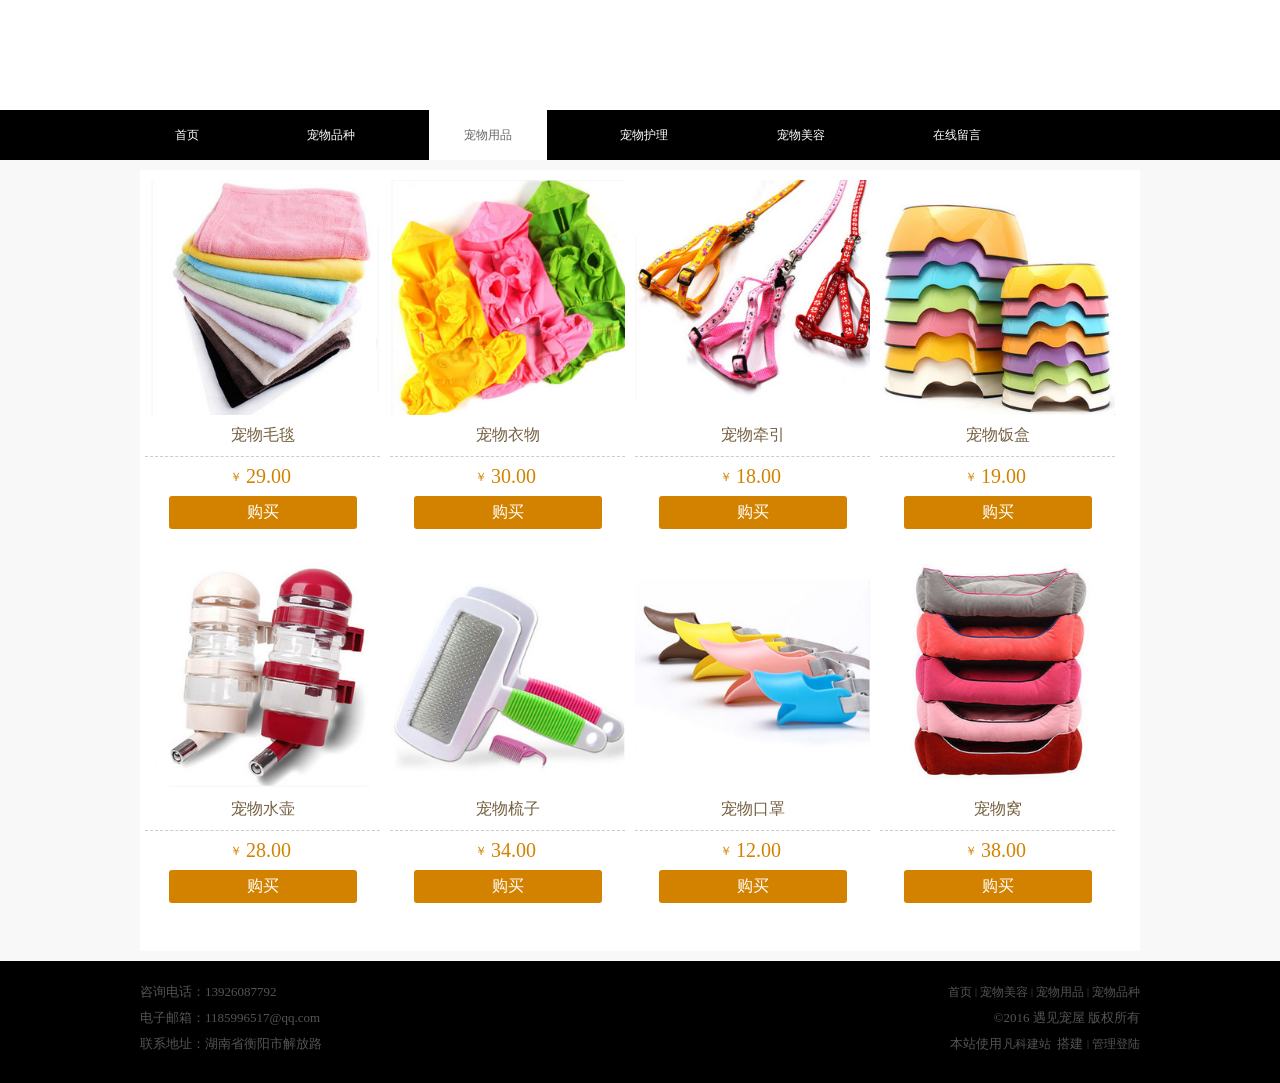
<file: cwpz.html>
<!DOCTYPE html>
<html lang="en">
<head>
	<meta charset="UTF-8">
	<title>宠物用品</title>
	<link rel="stylesheet" href="css/cwpz.css">
	<link rel="stylesheet" href="https://at.alicdn.com/t/font_487234_25isswdsggvw8kt9.css">
</head>
<body>
<!-- top开始 -->
   <div class="logo">
    	<div class="lg"></div>
    </div>
    <!-- 导航 -->
    <div class="daohang">
    	<div class="dh">
    		<div class="dhtop">
    			<div class="dhtop1">
    				<a href="index.html">
    					首页
    				</a>
    			</div>
    			<div class="dhtop1">
    				<a href="cwyp.html">
    					宠物品种
    				</a>
    			</div>
    			<div class="dhtop1">
    				<a href="cwpz.html">
    					宠物用品
    				</a>
    			</div>
    			<div class="dhtop1">
    				<a href="huli.html">
    					宠物护理
    				</a>
    			</div>
    			<div class="dhtop1">
    				<a href="meirong.html">
    					宠物美容
    				</a>
    			</div>
    			<div class="dhtop1">
    				<a href="liuyan.html">
    					在线留言
    				</a>
    			</div>
    		</div>
    	</div>
    </div>
<!-- nav结束 -->
<!-- center开始 -->
	<div class="center">
		<div class="yp1">
			<div class="yp1top">
				<a href="qianyin.html">
					<img src="img/cwyp1.jpg" alt="">
					<span>宠物毛毯</span>
				</a>
			</div>
			<div class="qian">
				<p>￥</p>
				<i>29.00</i>
			</div>
			<div class="goumai">
				<a href="">购买</a>
			</div>
		</div>
		<div class="yp1">
			<div class="yp1top">
				<a href="">
					<img src="img/cwypp2.png" alt="">
					<span>宠物衣物</span>
				</a>
			</div>
			<div class="qian">
				<p>￥</p>
				<i>30.00</i>
			</div>
			<div class="goumai">
				<a href="">购买</a>
			</div>
		</div>
		<div class="yp1">
			<div class="yp1top">
				<a href="qianyin.html">
					<img src="img/cwypp3.jpg" alt="">
					<span>宠物牵引</span>
				</a>
			</div>
			<div class="qian">
				<p>￥</p>
				<i>18.00</i>
			</div>
			<div class="goumai">
				<a href="">购买</a>
			</div>
		</div>
		<div class="yp1">
			<div class="yp1top">
				<a href="">
					<img src="img/cwypp4.jpg" alt="">
					<span>宠物饭盒</span>
				</a>
			</div>
			<div class="qian">
				<p>￥</p>
				<i>19.00</i>
			</div>
			<div class="goumai">
				<a href="">购买</a>
			</div>
		</div>
		<div class="yp1">
			<div class="yp1top">
				<a href="">
					<img src="img/cwypp5.jpg" alt="">
					<span>宠物水壶</span>
				</a>
			</div>
			<div class="qian">
				<p>￥</p>
				<i>28.00</i>
			</div>
			<div class="goumai">
				<a href="">购买</a>
			</div>
		</div>
		<div class="yp1">
			<div class="yp1top">
				<a href="">
					<img src="img/cwypp6.jpg" alt="">
					<span>宠物梳子</span>
				</a>
			</div>
			<div class="qian">
				<p>￥</p>
				<i>34.00</i>
			</div>
			<div class="goumai">
				<a href="">购买</a>
			</div>
		</div>
		<div class="yp1">
			<div class="yp1top">
				<a href="">
					<img src="img/cwypp7.jpg" alt="">
					<span>宠物口罩</span>
				</a>
			</div>
			<div class="qian">
				<p>￥</p>
				<i>12.00</i>
			</div>
			<div class="goumai">
				<a href="">购买</a>
			</div>
		</div>
		<div class="yp1">
			<div class="yp1top">
				<a href="">
					<img src="img/cwypp8.jpg" alt="">
					<span>宠物窝</span>
				</a>
			</div>
			<div class="qian">
				<p>￥</p>
				<i>38.00</i>
			</div>
			<div class="goumai">
				<a href="">购买</a>
			</div>
		</div>
	</div>
<!-- bottom -->
    <div class="tom">
    	<div class="tom1">
    		<div class="bt1">
    			<div class="dianhua">咨询电话：13926087792</div>
    			<div class="lianjie">
    				<a href="">首页</a>
    				<div class="gun">|</div>
    				<a href="">宠物美容</a>
    				<div class="gun">|</div>
    				<a href="">宠物用品</a>
    				<div class="gun">|</div>
    				<a href="">宠物品种</a>
    			</div>
    		</div>
    		<div class="bt2">
    			<div class="youxiang">电子邮箱：1185996517@qq.com</div>
    			<div class="youxiang">©2016 遇见宠屋 版权所有</div>
    		</div>
    		<div class="bt3">
    			<div class="dizhi">联系地址：湖南省衡阳市解放路</div>
    			<div class="denglu">
    				<div class="tp">本站使用</div>
    				<a class="before" href="">
						<i class="iconfont icon-wangyiyunyinlezizhi-copy"></i>
    					<p>凡科建站</p>
    				</a>
    				<div class="tp">搭建</div>
    				<div class="gun">|</div>
    				<a class="guanli" href="">管理登陆</a>
    				
    			</div>
    		</div>
    	</div>
    </div>
</body>
</html>
</file>
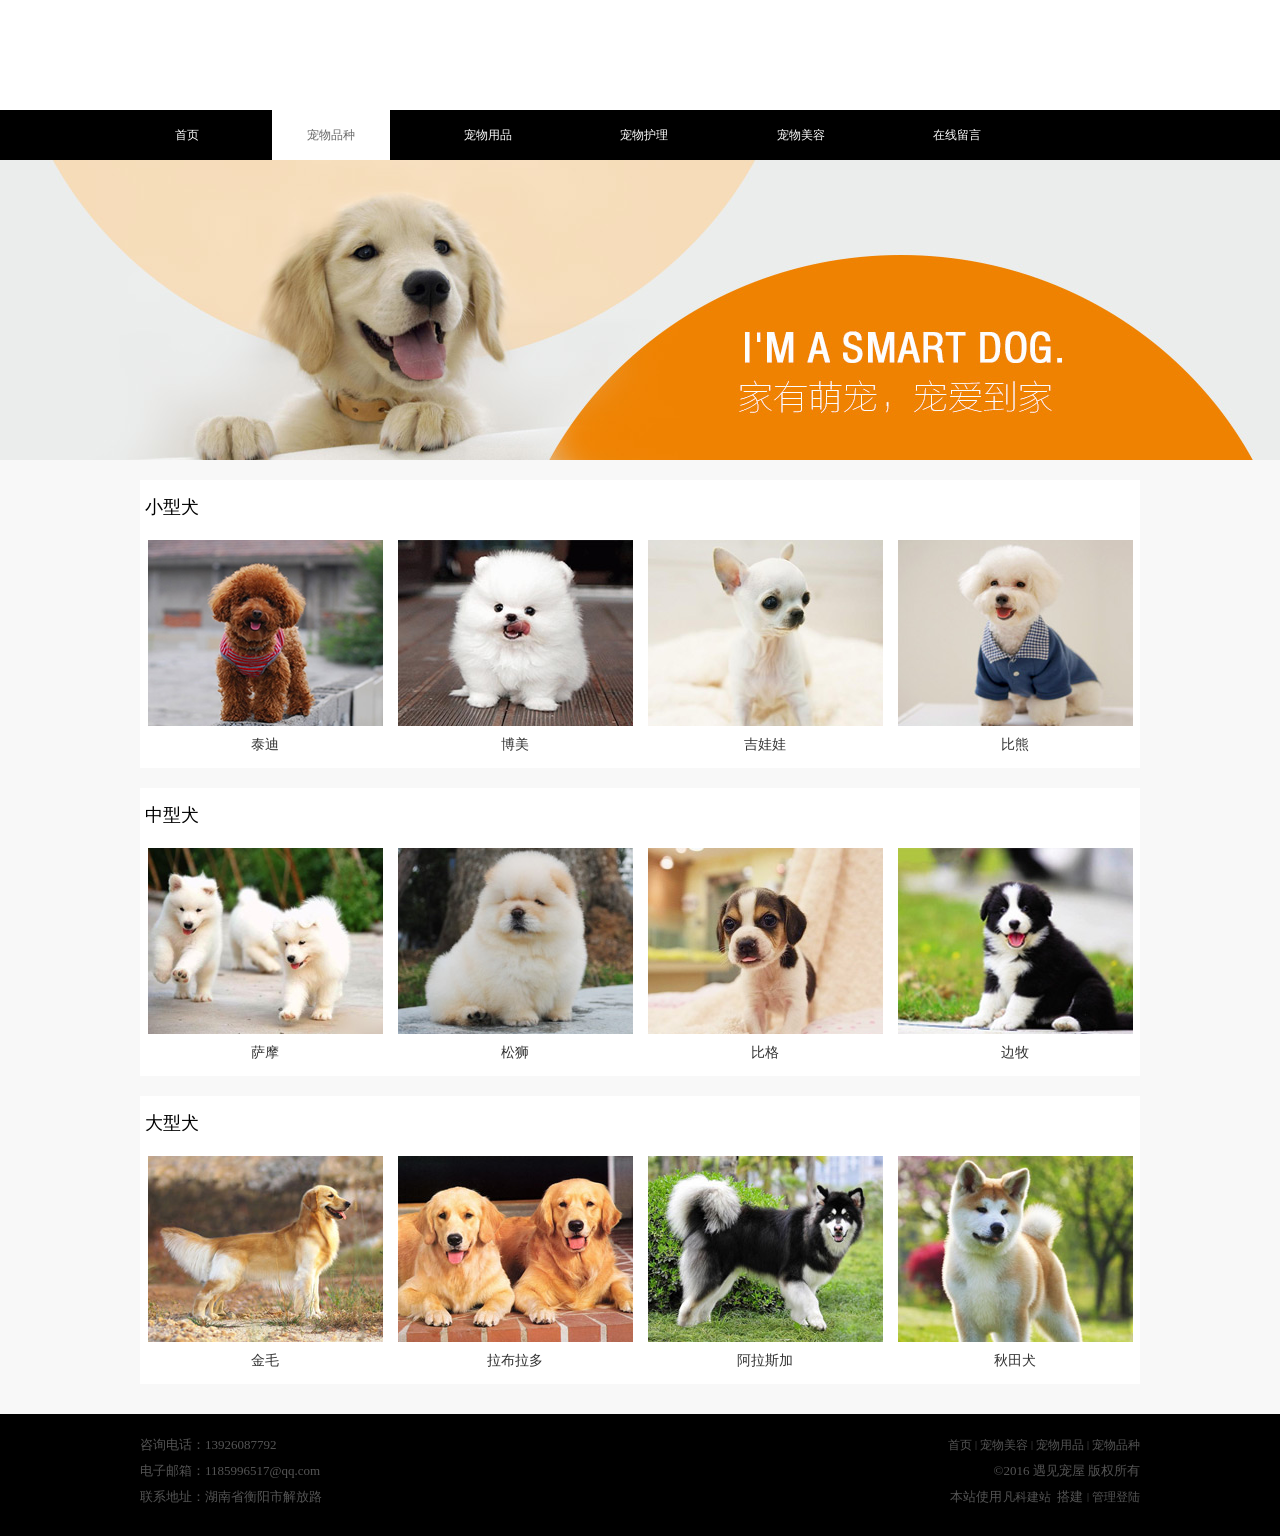
<file: cwyp.html>
<!DOCTYPE html>
<html lang="en">
<head>
	<meta charset="UTF-8">
	<title>宠物品种</title>
	<link rel="stylesheet" href="css/cwyp.css">
	<link rel="stylesheet" href="https://at.alicdn.com/t/font_487234_25isswdsggvw8kt9.css">
</head>
<body>

   <!-- logo -->
    <div class="logo">
    	<div class="lg"></div>
    </div>
    <!-- 导航 -->
    <div class="daohang">
    	<div class="dh">
    		<div class="dhtop">
    			<div class="dhtop1">
    				<a href="index.html">
    					首页
    				</a>
    			</div>
    			<div class="dhtop1">
    				<a href="cwyp.html">
    					宠物品种
    				</a>
    			</div>
    			<div class="dhtop1">
    				<a href="cwpz.html">
    					宠物用品
    				</a>
    			</div>
    			<div class="dhtop1">
    				<a href="huli.html">
    					宠物护理
    				</a>
    			</div>
    			<div class="dhtop1">
    				<a href="meirong.html">
    					宠物美容
    				</a>
    			</div>
    			<div class="dhtop1">
    				<a href="liuyan.html">
    					在线留言
    				</a>
    			</div>
    		</div>
    	</div>
    </div>
<!-- nav结束 -->
<!-- banner开始 -->
	<div class="banner"></div>
<!-- banner结束 -->
<!-- center开始 -->
	<div class="center">
<!-- 小型犬开始 -->
	<div class="xxq">
		<div class="xxqtop"><p>小型犬</p></div>
		<div class="xxqbottom">
			<div class="xxq1">
				<div class="sousuo">
					<a href="">
						<a href=""><img src="img/sousuo.png" alt=""></a>
					</a>
				</div>
				<a href="">
					<img src="img/cwpz2.png" alt="">
				</a>
				<span>泰迪</span>
			</div>
			<div class="xxq1">
				<div class="sousuo">
					<a href="">
						<a href=""><img src="img/sousuo.png" alt=""></a>
					</a>
				</div>
				<a href=""><img src="img/xxq2.jpg" alt=""></a>
				<span>博美</span>
			</div>
			<div class="xxq1">
				<div class="sousuo">
					<a href="">
						<a href=""><img src="img/sousuo.png" alt=""></a>
					</a>
				</div>
				<a href=""><img src="img/xxq3.jpg" alt=""></a>
				<span>吉娃娃</span>
			</div>
			<div class="xxq1">
				<div class="sousuo">
					<a href="">
						<a href=""><img src="img/sousuo.png" alt=""></a>
					</a>
				</div>
				<a href=""><img src="img/xxq4.jpg" alt=""></a>
				<span>比熊</span>
			</div>
		</div>
	</div>
<!-- 小型犬结束 -->
<!-- 中型犬开始 -->
	<div class="xxq">
		<div class="xxqtop"><p>中型犬</p></div>
		<div class="xxqbottom">
			<div class="xxq1">
				<div class="sousuo">
					<a href="">
						<a href=""><img src="img/sousuo.png" alt=""></a>
					</a>
				</div>
				<a href="">
					<img src="img/zxq1.jpg" alt="">
				</a>
				<span>萨摩</span>
			</div>
			<div class="xxq1">
				<div class="sousuo">
					<a href="">
						<a href=""><img src="img/sousuo.png" alt=""></a>
					</a>
				</div>
				<a href=""><img src="img/zxq2.jpg" alt=""></a>
				<span>松狮</span>
			</div>
			<div class="xxq1">
				<div class="sousuo">
					<a href="">
						<a href=""><img src="img/sousuo.png" alt=""></a>
					</a>
				</div>
				<a href=""><img src="img/zxq3.jpg" alt=""></a>
				<span>比格</span>
			</div>
			<div class="xxq1">
				<div class="sousuo">
					<a href="">
						<a href=""><img src="img/sousuo.png" alt=""></a>
					</a>
				</div>
				<a href=""><img src="img/zxq4.jpg" alt=""></a>
				<span>边牧</span>
			</div>
		</div>
	</div>
<!-- 中型犬结束 -->
<!-- 大型犬开始 -->
	<div class="xxq">
		<div class="xxqtop"><p>大型犬</p></div>
		<div class="xxqbottom">
			<div class="xxq1">
				<div class="sousuo">
					<a href="">
						<a href=""><img src="img/sousuo.png" alt=""></a>
					</a>
				</div>
				<a href="">
					<img src="img/dxq.jpg" alt="">
				</a>
				<span>金毛</span>
			</div>
			<div class="xxq1">
				<div class="sousuo">
					<a href="">
						<a href=""><img src="img/sousuo.png" alt=""></a>
					</a>
				</div>
				<a href=""><img src="img/dxq2.jpg" alt=""></a>
				<span>拉布拉多</span>
			</div>
			<div class="xxq1">
				<div class="sousuo">
					<a href="">
						<a href=""><img src="img/sousuo.png" alt=""></a>
					</a>
				</div>
				<a href=""><img src="img/dxq3.jpg" alt=""></a>
				<span>阿拉斯加</span>
			</div>
			<div class="xxq1">
				<div class="sousuo">
					<a href="">
						<a href=""><img src="img/sousuo.png" alt=""></a>
					</a>
				</div>
				<a href=""><img src="img/dxg4.jpg" alt=""></a>
				<span>秋田犬</span>
			</div>
		</div>
	</div>
<!-- 大型犬结束 -->
	</div>
<!-- center结束 -->
<!-- bottom -->
    <div class="tom">
    	<div class="tom1">
    		<div class="bt1">
    			<div class="dianhua">咨询电话：13926087792</div>
    			<div class="lianjie">
    				<a href="">首页</a>
    				<div class="gun">|</div>
    				<a href="">宠物美容</a>
    				<div class="gun">|</div>
    				<a href="">宠物用品</a>
    				<div class="gun">|</div>
    				<a href="">宠物品种</a>
    			</div>
    		</div>
    		<div class="bt2">
    			<div class="youxiang">电子邮箱：1185996517@qq.com</div>
    			<div class="youxiang">©2016 遇见宠屋 版权所有</div>
    		</div>
    		<div class="bt3">
    			<div class="dizhi">联系地址：湖南省衡阳市解放路</div>
    			<div class="denglu">
    				<div class="tp">本站使用</div>
    				<a class="before" href="">
						<i class="iconfont icon-wangyiyunyinlezizhi-copy"></i>
    					<p>凡科建站</p>
    				</a>
    				<div class="tp">搭建</div>
    				<div class="gun">|</div>
    				<a class="guanli" href="">管理登陆</a>
    				
    			</div>
    		</div>
    	</div>
    </div>
</body>
</html>
</file>
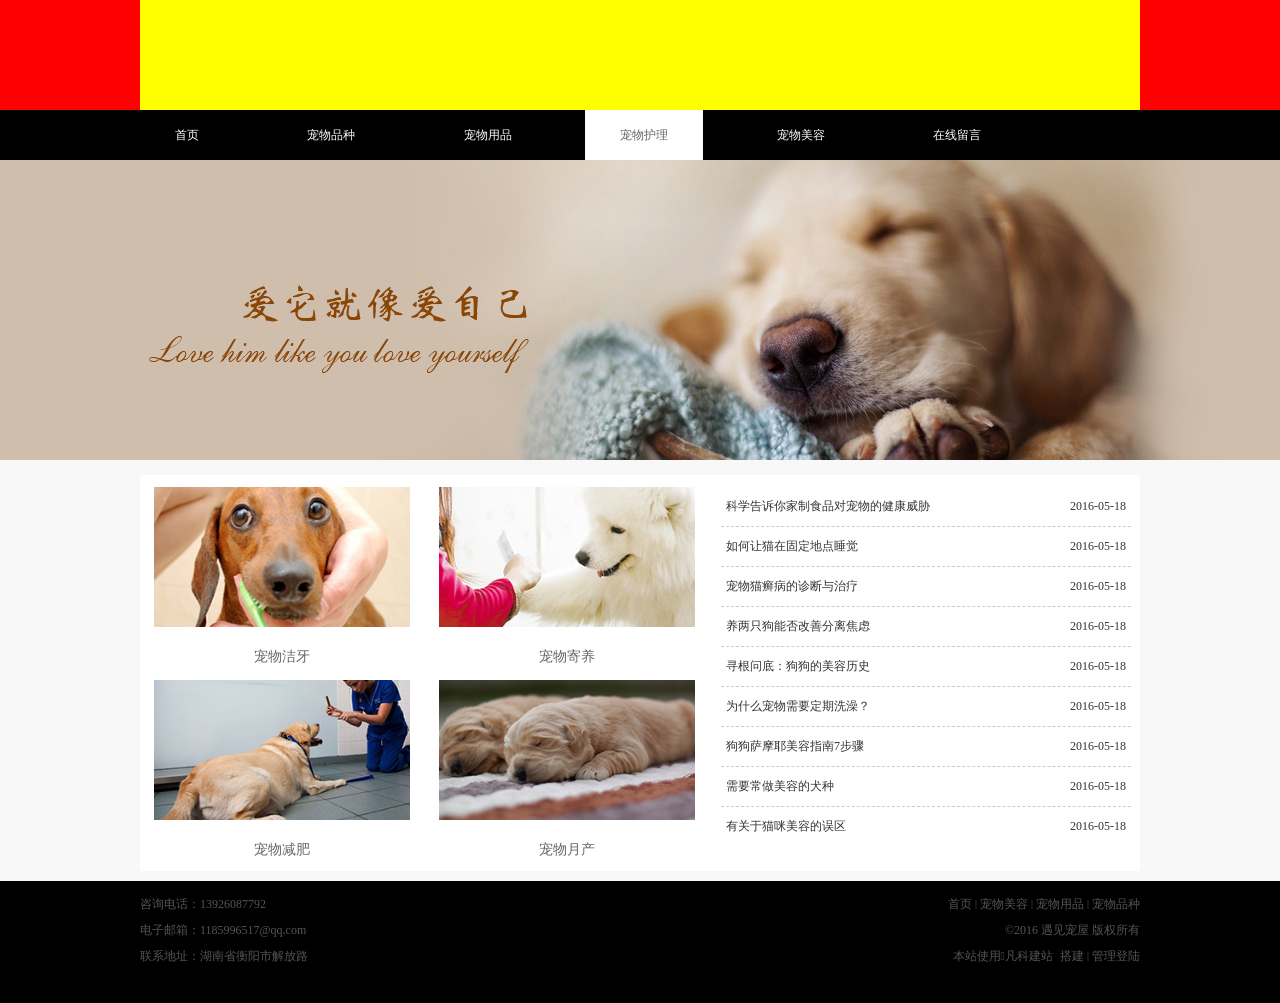
<file: huli.html>
<!DOCTYPE html>
<html lang="en">
    <head>
        <meta charset="utf-8">
        <link rel="stylesheet" href="css/huli.css">
    </head>
    <body>
    <!-- logo -->
    <div class="logo">
    	<div class="lg"></div>
    </div>
    <!-- 导航 -->
    <div class="daohang">
    	<div class="dh">
    		<div class="dhtop">
    			<div class="dhtop1">
    				<a href="index.html">
    					首页
    				</a>
    			</div>
    			<div class="dhtop1">
    				<a href="cwyp.html">
    					宠物品种
    				</a>
    			</div>
    			<div class="dhtop1">
    				<a href="cwpz.html">
    					宠物用品
    				</a>
    			</div>
    			<div class="dhtop1">
    				<a href="huli.html">
    					宠物护理
    				</a>
    			</div>
    			<div class="dhtop1">
    				<a href="meirong.html">
    					宠物美容
    				</a>
    			</div>
    			<div class="dhtop1">
    				<a href="liuyan.html">
    					在线留言
    				</a>
    			</div>
    		</div>
    	</div>
    </div>
    <!-- banner -->
    <div class="banner">
    </div>
    <!-- con -->
    <div class="con">
    	<div class="con1">
    		<div class="con1-1">
    			<a href="">
    				<img src="img/huli/jieya.png" alt="" width="256" height="140">
    			</a>
    			<a class="zi" href="">宠物洁牙</a>
    		</div>
    		<div class="con1-1">
    			<a href="">
    				<img src="img/huli/jiyang.png" alt="" width="256" height="140">
    			</a>
    			<a class="zi" href="">宠物寄养</a>
    		</div>
    		<div class="con1-1">
    			<a href="">
    				<img src="img/huli/jianfei.png" alt="" width="256" height="140">
    			</a>
    			<a class="zi" href="">宠物减肥</a>
    		</div>
    		<div class="con1-1">
    			<a href="">
    				<img src="img/huli/yuechan.png" alt="" width="256" height="140">
    			</a>
    			<a class="zi" href="">宠物月产</a>
    		</div>
    	</div>
    	<div class="con2">
    		<div class="wenti">
    			<a href="xiagqin.html">
    				<div class="ti">科学告诉你家制食品对宠物的健康威胁</div>
    				<div class="date">2016-05-18</div>
    			</a>
    		</div>
    		<div class="wenti">
    			<a href="">
    				<div class="ti">如何让猫在固定地点睡觉</div>
    				<div class="date">2016-05-18</div>
    			</a>
    		</div>
    		<div class="wenti">
    			<a href="">
    				<div class="ti">宠物猫癣病的诊断与治疗</div>
    				<div class="date">2016-05-18</div>
    			</a>
    		</div>
    		<div class="wenti">
    			<a href="">
    				<div class="ti">养两只狗能否改善分离焦虑</div>
    				<div class="date">2016-05-18</div>
    			</a>
    		</div>
    		<div class="wenti">
    			<a href="">
    				<div class="ti">寻根问底：狗狗的美容历史</div>
    				<div class="date">2016-05-18</div>
    			</a>
    		</div>
    		<div class="wenti">
    			<a href="">
    				<div class="ti">为什么宠物需要定期洗澡？</div>
    				<div class="date">2016-05-18</div>
    			</a>
    		</div>
    		<div class="wenti">
    			<a href="">
    				<div class="ti">狗狗萨摩耶美容指南7步骤</div>
    				<div class="date">2016-05-18</div>
    			</a>
    		</div>
    		<div class="wenti">
    			<a href="">
    				<div class="ti">需要常做美容的犬种</div>
    				<div class="date">2016-05-18</div>
    			</a>
    		</div>
    		<div class="wenti">
    			<a href="">
    				<div class="ti">有关于猫咪美容的误区</div>
    				<div class="date">2016-05-18</div>
    			</a>
    		</div>
    		
    	</div>
    </div>
    <!-- 底部 -->
    <div class="tom">
    	<div class="tom1">
    		<div class="bt1">
    			<div class="dianhua">咨询电话：13926087792</div>
    			<div class="lianjie">
    				<a href="">首页</a>
    				<div class="gun">|</div>
    				<a href="">宠物美容</a>
    				<div class="gun">|</div>
    				<a href="">宠物用品</a>
    				<div class="gun">|</div>
    				<a href="">宠物品种</a>
    			</div>
    		</div>
    		<div class="bt2">
    			<div class="youxiang">电子邮箱：1185996517@qq.com</div>
    			<div class="youxiang">©2016 遇见宠屋 版权所有</div>
    		</div>
    		<div class="bt3">
    			<div class="dizhi">联系地址：湖南省衡阳市解放路</div>
    			<div class="denglu">
    				<div class="tp">本站使用</div>
    				<a class="before" href="">凡科建站</a>
    				<div class="tp">搭建</div>
    				<div class="gun">|</div>
    				<a class="guanli" href="">管理登陆</a>
    				
    			</div>
    		</div>
    	</div>
    </div>
    </body>
</html>
</file>
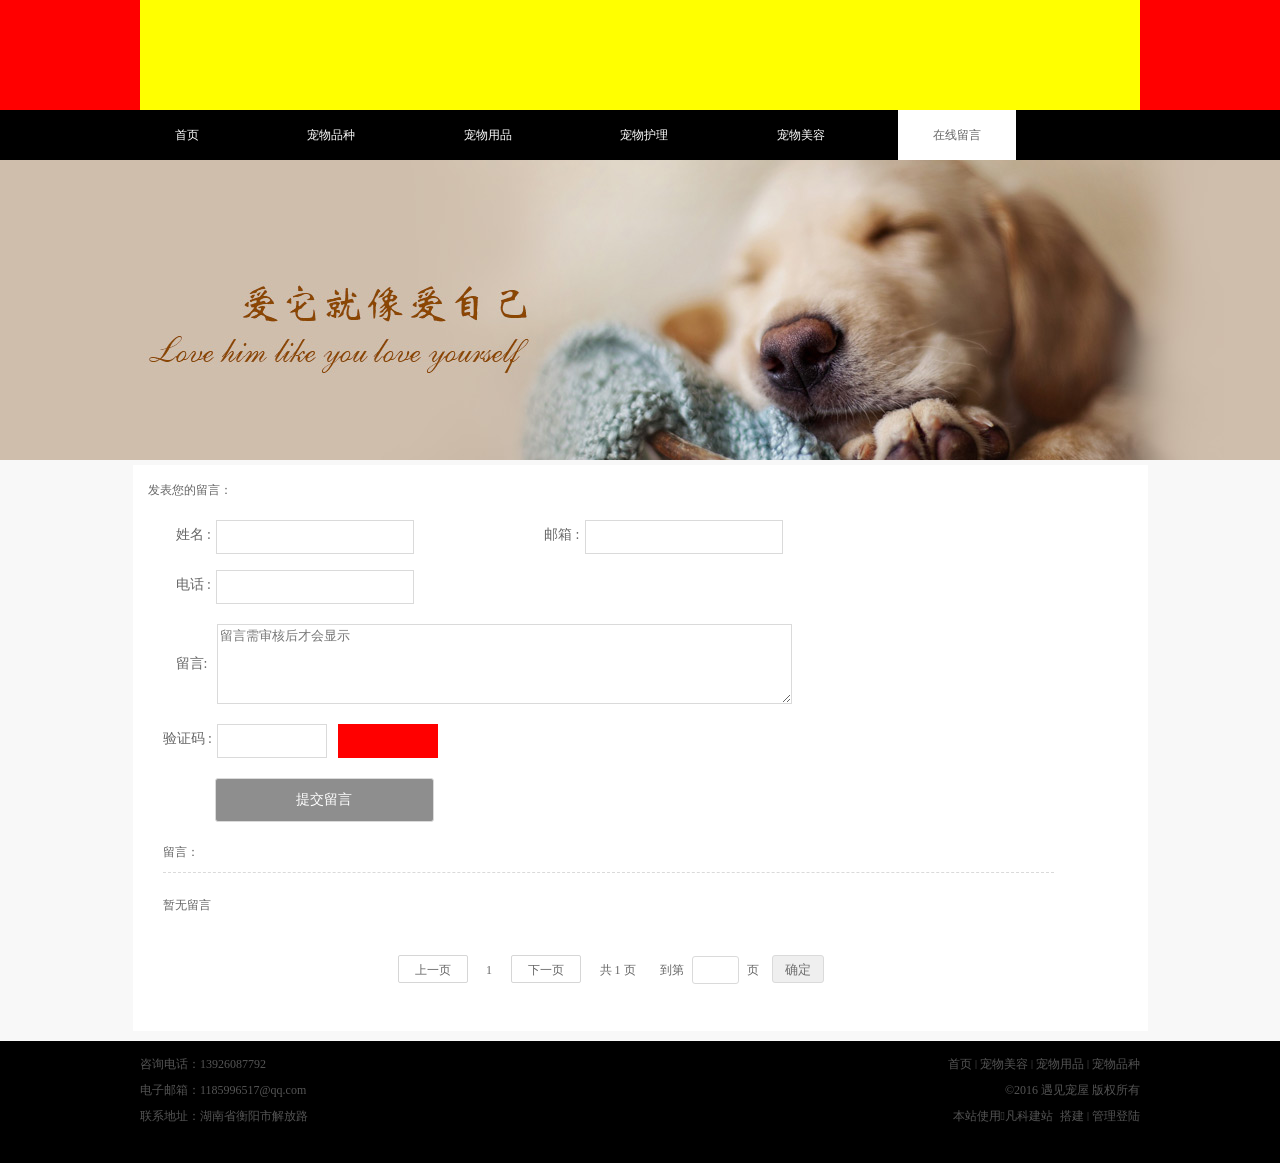
<file: liuyan.html>
<!DOCTYPE html>
<html lang="en">
    <head>
        <meta charset="utf-8">
        <link rel="stylesheet" href="css/liuyan.css">
    </head>
    <body>
      <!-- logo -->
    <div class="logo">
    	<div class="lg"></div>
    </div>
    <!-- 导航 -->
    <div class="daohang">
    	<div class="dh">
    		<div class="dhtop">
    			<div class="dhtop1">
    				<a href="index.html">
    					首页
    				</a>
    			</div>
    			<div class="dhtop1">
    				<a href="cwyp.html">
    					宠物品种
    				</a>
    			</div>
    			<div class="dhtop1">
    				<a href="cwpz.html">
    					宠物用品
    				</a>
    			</div>
    			<div class="dhtop1">
    				<a href="huli.html">
    					宠物护理
    				</a>
    			</div>
    			<div class="dhtop1">
    				<a href="meirong.html">
    					宠物美容
    				</a>
    			</div>
    			<div class="dhtop1">
    				<a href="liuyan.html">
    					在线留言
    				</a>
    			</div>
    		</div>
    	</div>
    </div>
    <!-- banner -->
    <div class="banner">
    </div>
    <!-- 表格 -->
    <div class="form">
        <div class="top">发表您的留言：</div>
        <form action="">
            <label class="lb1" for="name">姓名 : </label>
            <input type="text" id="name" required>
            <input type="email" id="youxiang" required>
            <label class="lb2" for="youxiang">邮箱 : </label>
            <div class="keng">
                <label class="lb3" for="tel">电话 : </label>
                <input type="tel" id="tel" required>
            </div>
            <div class="keng1">
                <label class="lb4" for="wenben">留言:</label>
                <textarea name="" id="wenben" cols="30" rows="10" placeholder="留言需审核后才会显示"></textarea>
            </div>
            <div class="keng2">
                <label class="lb5" for="yanzheng">验证码 : </label>
                <input type="text" id="yanzheng" required>
                <div class="suiji"></div>
            </div>
            <div class="keng3">
                <input type="submit" value="提交留言">
            </div>
        </form>
        <!-- liuyan -->
        <div class="liuye">留言：</div>
        <div class="zanwu">暂无留言</div>
        <div class="fanye">
            <div class="qian">
                <a href="">上一页</a>
            </div>
            <div class="yeshu">1</div>
            <div class="qian">
                <a href="">下一页</a>
            </div>
             <div class="yeshu1">共 1 页</div>
             <div class="tiao">
                 到第 <input type="text" id="shu"> 页
                 <input type="button" name="" id="dianji" value="确定">
             </div>
        </div>
    </div>
    <!-- 底部 -->
    <div class="tom">
        <div class="tom1">
            <div class="bt1">
                <div class="dianhua">咨询电话：13926087792</div>
                <div class="lianjie">
                    <a href="">首页</a>
                    <div class="gun">|</div>
                    <a href="">宠物美容</a>
                    <div class="gun">|</div>
                    <a href="">宠物用品</a>
                    <div class="gun">|</div>
                    <a href="">宠物品种</a>
                </div>
            </div>
            <div class="bt2">
                <div class="youxiang">电子邮箱：1185996517@qq.com</div>
                <div class="youxiang">©2016 遇见宠屋 版权所有</div>
            </div>
            <div class="bt3">
                <div class="dizhi">联系地址：湖南省衡阳市解放路</div>
                <div class="denglu">
                    <div class="tp">本站使用</div>
                    <a class="before" href="">凡科建站</a>
                    <div class="tp">搭建</div>
                    <div class="gun">|</div>
                    <a class="guanli" href="">管理登陆</a>
                    
                </div>
            </div>
        </div>
    </div>

    </body>
    <script src="js/liuyan.js"></script>
</html>
</file>
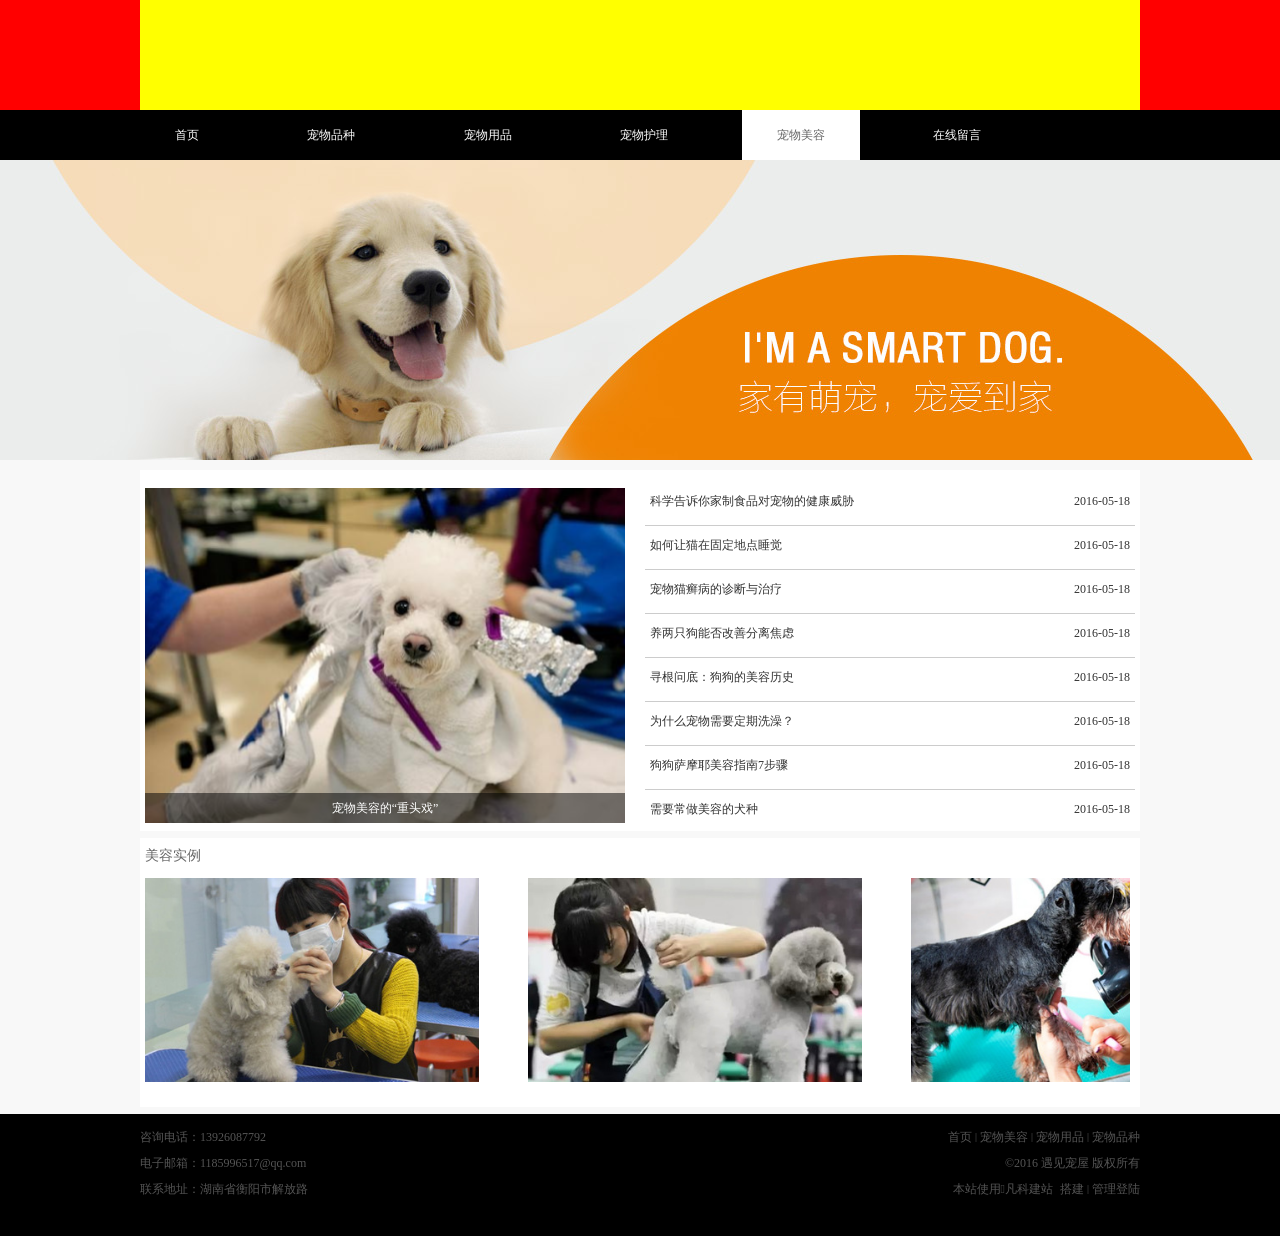
<file: meirong.html>
<!DOCTYPE html>
<html lang="en">
    <head>
        <meta charset="utf-8">
        <link rel="stylesheet" href="css/meirong.css">
    </head>
    <body>
        <!-- logo -->
    <div class="logo">
    	<div class="lg"></div>
    </div>
    <!-- 导航 -->
    <div class="daohang">
    	<div class="dh">
    		<div class="dhtop">
    			<div class="dhtop1">
    				<a href="index.html">
    					首页
    				</a>
    			</div>
    			<div class="dhtop1">
    				<a href="cwyp.html">
    					宠物品种
    				</a>
    			</div>
    			<div class="dhtop1">
    				<a href="cwpz.html">
    					宠物用品
    				</a>
    			</div>
    			<div class="dhtop1">
    				<a href="huli.html">
    					宠物护理
    				</a>
    			</div>
    			<div class="dhtop1">
    				<a href="meirong.html">
    					宠物美容
    				</a>
    			</div>
    			<div class="dhtop1">
    				<a href="liuyan.html">
    					在线留言
    				</a>
    			</div>
    		</div>
    	</div>
    </div>
    <!-- banner -->
    <div class="banner">
    </div>
    <!-- con -->
    <div class="con">
    	<div class="zuo">
    		<img src="img/meirong/meirong.png" alt="" width="498" height="335">
    		<div class="tiao">
    			宠物美容的“重头戏”
    		</div>
    	</div>
    	<div class="you">
    		<div class="wenti">
    			<a href="xiagqin.html">
    				<div class="ti">科学告诉你家制食品对宠物的健康威胁</div>
    				<div class="date">2016-05-18</div>
    			</a>
    		</div>
    		<div class="wenti">
    			<a href="">
    				<div class="ti">如何让猫在固定地点睡觉</div>
    				<div class="date">2016-05-18</div>
    			</a>
    		</div>
    		<div class="wenti">
    			<a href="">
    				<div class="ti">宠物猫癣病的诊断与治疗</div>
    				<div class="date">2016-05-18</div>
    			</a>
    		</div>
    		<div class="wenti">
    			<a href="">
    				<div class="ti">养两只狗能否改善分离焦虑</div>
    				<div class="date">2016-05-18</div>
    			</a>
    		</div>
    		<div class="wenti">
    			<a href="">
    				<div class="ti">寻根问底：狗狗的美容历史</div>
    				<div class="date">2016-05-18</div>
    			</a>
    		</div>
    		<div class="wenti">
    			<a href="">
    				<div class="ti">为什么宠物需要定期洗澡？</div>
    				<div class="date">2016-05-18</div>
    			</a>
    		</div>
    		<div class="wenti">
    			<a href="">
    				<div class="ti">狗狗萨摩耶美容指南7步骤</div>
    				<div class="date">2016-05-18</div>
    			</a>
    		</div>
    		<div class="wenti">
    			<a href="">
    				<div class="ti">需要常做美容的犬种</div>
    				<div class="date">2016-05-18</div>
    			</a>
    		</div>
    		
    	</div>
    </div>
    <!-- 美容 -->
    <div class="con2">
    	<div class="top">美容实例</div>
    	<div class="tpcon">
    		<div class="tu">
    			<img src="img/meirong/meir1.jpg" alt="" width="334" height="204">
    			<img src="img/meirong/meir2.jpg" alt="" width="334" height="204">
    			<img src="img/meirong/meir3.jpg" alt="" width="334" height="204">
    			<img src="img/meirong/meir4.jpg" alt="" width="334" height="204">
    			<img src="img/meirong/mrir5.jpg" alt="" width="334" height="204">
    			<img src="img/meirong/meir6.jpg" alt="" width="334" height="204">
    		</div>
    	</div>
    </div>
     <!-- 底部 -->
    <div class="tom">
    	<div class="tom1">
    		<div class="bt1">
    			<div class="dianhua">咨询电话：13926087792</div>
    			<div class="lianjie">
    				<a href="">首页</a>
    				<div class="gun">|</div>
    				<a href="">宠物美容</a>
    				<div class="gun">|</div>
    				<a href="">宠物用品</a>
    				<div class="gun">|</div>
    				<a href="">宠物品种</a>
    			</div>
    		</div>
    		<div class="bt2">
    			<div class="youxiang">电子邮箱：1185996517@qq.com</div>
    			<div class="youxiang">©2016 遇见宠屋 版权所有</div>
    		</div>
    		<div class="bt3">
    			<div class="dizhi">联系地址：湖南省衡阳市解放路</div>
    			<div class="denglu">
    				<div class="tp">本站使用</div>
    				<a class="before" href="">凡科建站</a>
    				<div class="tp">搭建</div>
    				<div class="gun">|</div>
    				<a class="guanli" href="">管理登陆</a>
    				
    			</div>
    		</div>
    	</div>
    </div>
    </body>
</html>
<script src="js/animate.js"></script>
<script src="js/index.js"></script>
</file>
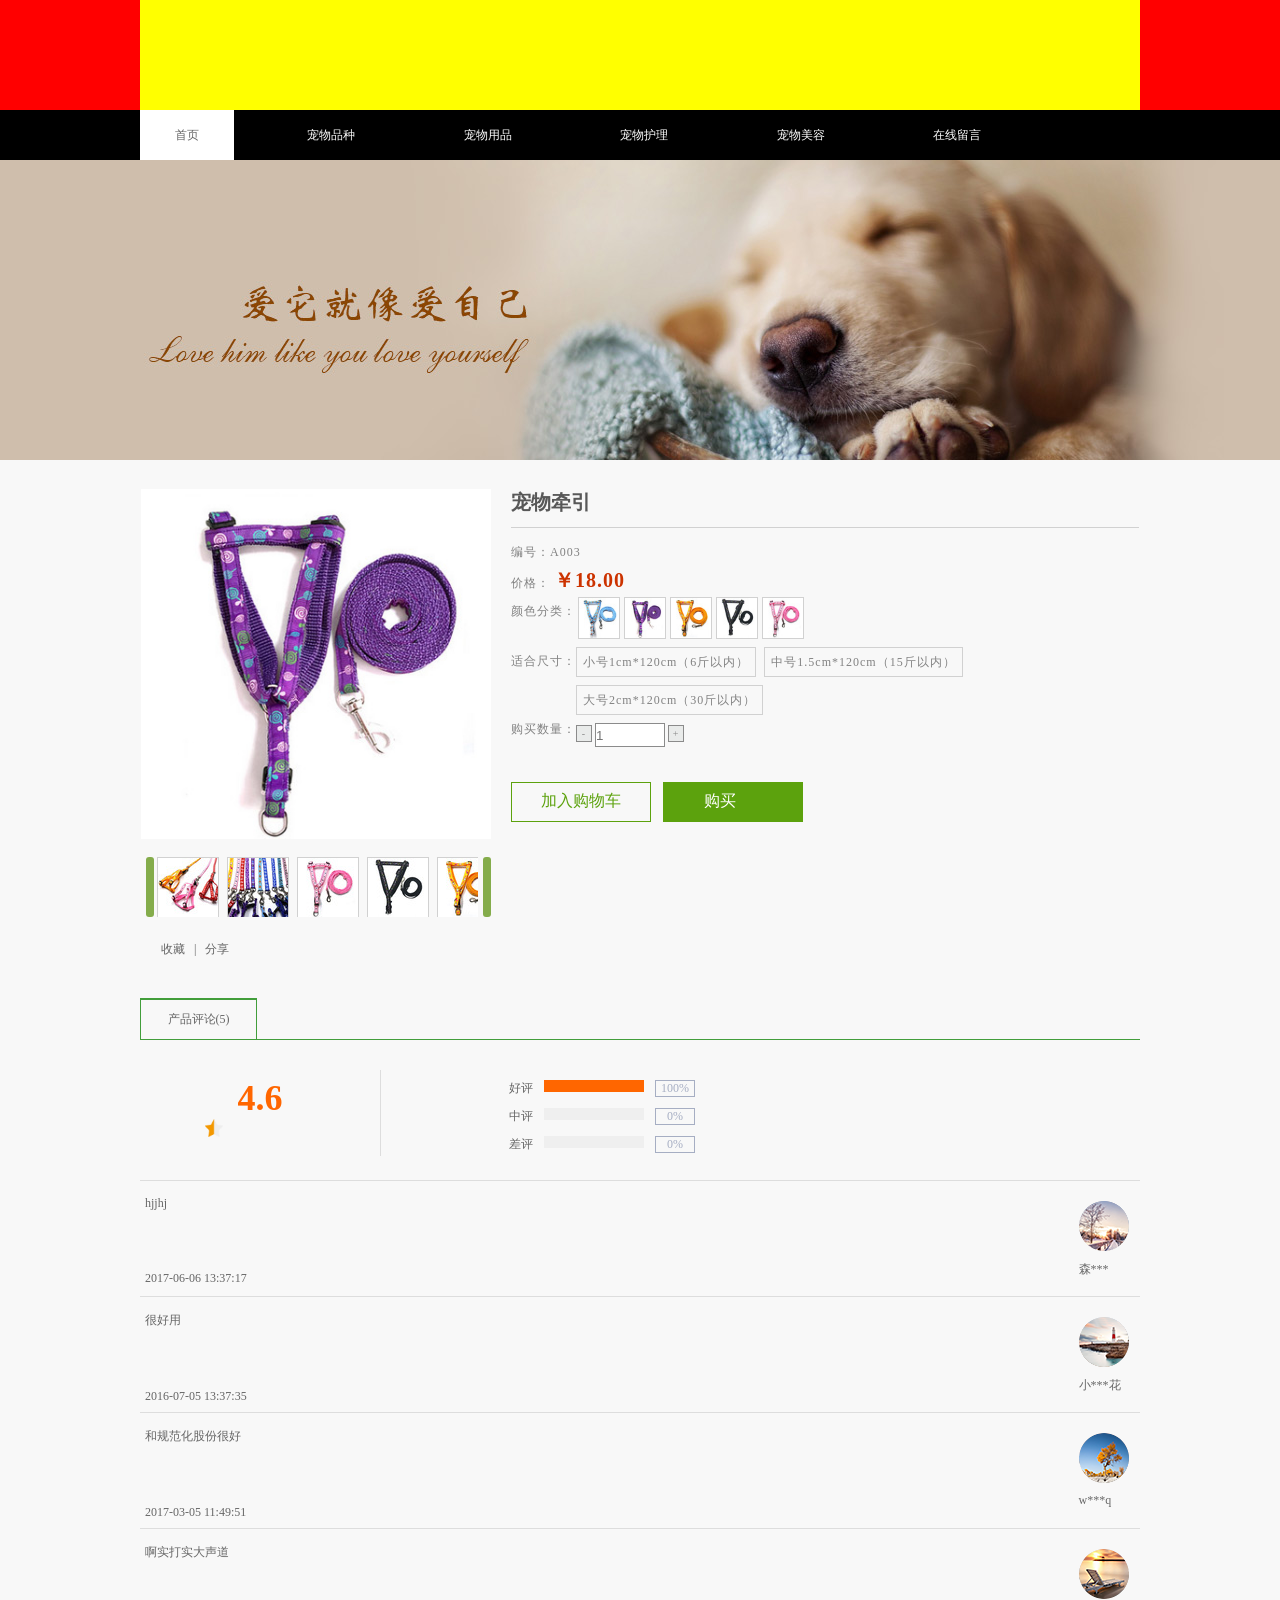
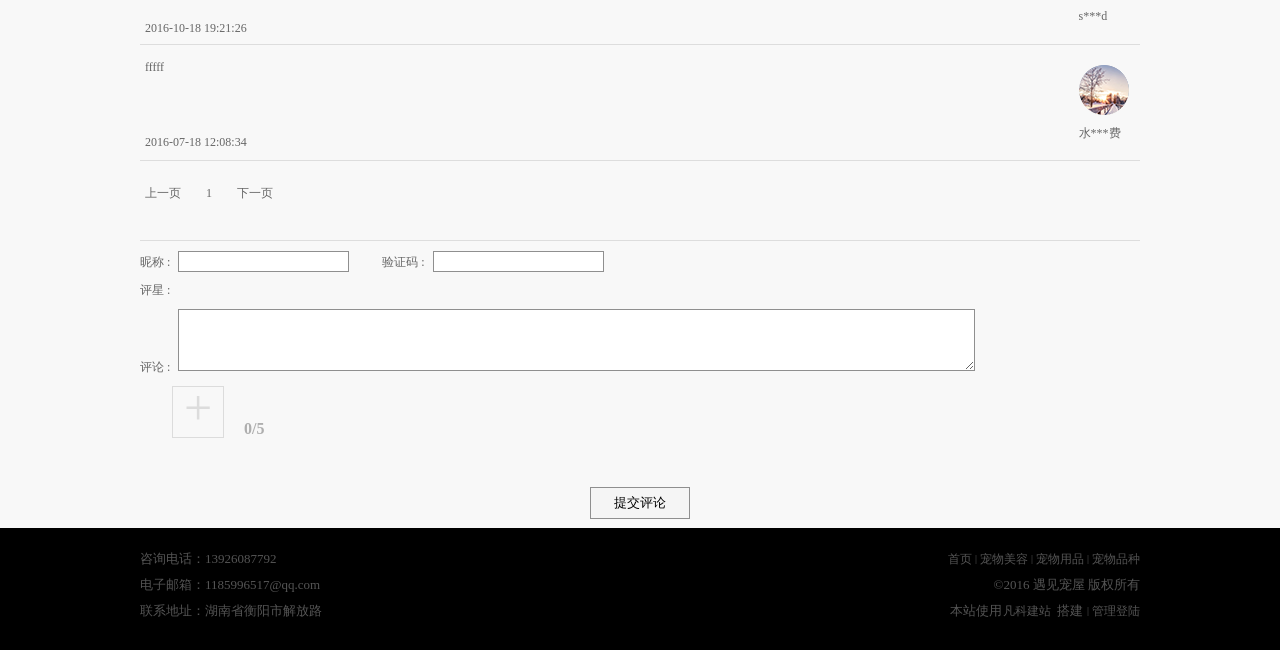
<file: qianyin.html>
<!DOCTYPE html>
<html lang="en">
<head>
	<meta charset="UTF-8">
	<title>宠物牵引</title>
	<link rel="stylesheet" href="css/qianyin.css">
	<link rel="stylesheet" href="https://at.alicdn.com/t/font_487234_bava0lw5svlblnmi.css">
</head>
<body>
<!-- top开始 -->
   <div class="logo">
    	<div class="lg"></div>
    </div>
    <!-- 导航 -->
    <div class="daohang">
    	<div class="dh">
    		<div class="dhtop">
    			<div class="dhtop1">
    				<a href="index.html">
    					首页
    				</a>
    			</div>
    			<div class="dhtop1">
    				<a href="cwyp.html">
    					宠物品种
    				</a>
    			</div>
    			<div class="dhtop1">
    				<a href="cwpz.html">
    					宠物用品
    				</a>
    			</div>
    			<div class="dhtop1">
    				<a href="huli.html">
    					宠物护理
    				</a>
    			</div>
    			<div class="dhtop1">
    				<a href="meirong.html">
    					宠物美容
    				</a>
    			</div>
    			<div class="dhtop1">
    				<a href="liuyan.html">
    					在线留言
    				</a>
    			</div>
    		</div>
    	</div>
    </div>
<!-- nav结束 -->
<!-- banner -->
    <div class="banner">
    </div>
<!-- center开始 -->
	<div class="center">
		<div class="ctop">
			<div class="ctl">
				<div class="ctl1">
					<div class="ctltu"><img src="img/qianyin/qy1.jpg" alt=""></div>
					<div class="ctltu"><img src="img/qianyin/qy2.jpg" alt=""></div>
					<div class="ctltu"><img src="img/qianyin/qy3.jpg" alt=""></div>
					<div class="ctltu"><img src="img/qianyin/qy4.jpg" alt=""></div>
					<div class="ctltu"><img src="img/qianyin/qy5.jpg" alt=""></div>
					<div class="ctltu"><img src="img/qianyin/qy6.jpg" alt=""></div>
					<div class="ctltu"><img src="img/qianyin/qy7.jpg" alt=""></div>
				</div>
				<div class="ctl2">
					<div class="ctl2l">
						<i class="iconfont icon-sanjiaozuo"></i>
					</div>
					<div class="ctl2c">
						<div class="ctl2ct"><img src="img/qianyin/qianyin1.jpg" alt=""></div>
						<div class="ctl2ct"><img src="img/qianyin/qianyin2.jpg" alt=""></div>
						<div class="ctl2ct"><img src="img/qianyin/qianyin3.jpg" alt=""></div>
						<div class="ctl2ct"><img src="img/qianyin/qianyin4.jpg" alt=""></div>
						<div class="ctl2ct"><img src="img/qianyin/qianyin5.jpg" alt=""></div>
						<div class="ctl2ct"><img src="img/qianyin/qianyin6.jpg" alt=""></div>
						<div class="ctl2ct"><img src="img/qianyin/qianyin7.jpg" alt=""></div>
					</div>
					<div class="ctl2r">
						<i class="iconfont icon-sanjiaoyou"></i>
					</div>
				</div>
				<div class="ctl3">
						<i class="iconfont icon-shoucang"></i>
						<p>收藏</p>
						<span>|</span>
						<i class="iconfont icon-share"></i>
						<p>分享</p>
				</div>
			</div>
			<div class="ctr">
				<div class="ctr1">
					<p>宠物牵引</p>
					<i class="iconfont icon-erweima"></i>
				</div>
				<div class="ctr2">
					<em>编号：A003</em>
					<div class="jiage">
						<em>价格：</em>
						<span>￥18.00</span>
					</div>
					<div class="yanse">
						<em>颜色分类：</em>
						<div class="ystu">
							<div class="ystu1">
								<img src="img/qianyin/qianyin6.jpg" alt="">
							</div>
							<div class="ystu1">
								<img src="img/qianyin/qianyin7.jpg" alt="">
							</div>
							<div class="ystu1">
								<img src="img/qianyin/qianyin5.jpg" alt="">
							</div>
							<div class="ystu1">
								<img src="img/qianyin/qianyin4.jpg" alt="">
							</div>
							<div class="ystu1">
								<img src="img/qianyin/qianyin3.jpg" alt="">
							</div>
						</div>
					</div>
					<div class="chicun">
						<em>适合尺寸：</em>
						<div class="cck">
							<div class="cc1">小号1cm*120cm（6斤以内）</div>
							<div class="cc1">中号1.5cm*120cm（15斤以内）</div>
							<div class="cc1">大号2cm*120cm（30斤以内）</div>
						</div>
					</div>
					<div class="goumaishu">
						<em>购买数量：</em>
						<div class="zy">
							<div class="zuo">-</div>
							<input type="number" name="number" max="50" min="1" step="1" placeholder="1">
							<div class="you">+</div>
						</div>
					</div>
				</div>
				<div class="ctr3">
					<div class="jrgwc">加入购物车</div>
					<div class="goumai">
						<i class="iconfont icon-nav-gouwuche">购买</i>
					</div>
				</div>
			</div>
		</div>
		<table></table>
		<div class="ctbottom">
			<div class="zi1">
				<div class="zi">
					<p>产品评论(5)</p>
				</div>
			</div>
			<div class="ping">
				<div class="pl">
					<p>4.6</p>
					<div class="px">
						<i class="iconfont icon-star1"></i>
						<i class="iconfont icon-star1"></i>
						<i class="iconfont icon-star1"></i>
						<i class="iconfont icon-star1"></i>
						<img src="img/qianyin/星2.png" alt="">
					</div>
				</div>
				<div class="pr">
					<div class="pr1">
						<em>好评</em>
						<span class="gang"></span>
						<i>100%</i>
					</div>
					<div class="pr1">
						<em>中评</em>
						<span class="gang hang"></span>
						<i>0%</i>
					</div>
					<div class="pr1">
						<em>差评</em>
						<span class="gang hang"></span>
						<i>0%</i>
					</div>
				</div>
			</div>
			<div class="pinglun">
				<div class="pll">
					<p>hjjhj</p>
					<p class="riqi">2017-06-06 13:37:17</p>
				</div>
				<div class="plc">
					<i class="iconfont icon-star1"></i>
					<i class="iconfont icon-star1"></i>
					<i class="iconfont icon-star1"></i>
					<i class="iconfont icon-star1"></i>
					<i class="iconfont icon-star1"></i>
				</div>
				<div class="plr">
					<div class="touxiang">
						<img src="img/qianyin/youke-1.png" alt="">
					</div>
					<i>森***</i><i class="iconfont icon-canpinhuihuiyuanv1"></i>
				</div>
			</div>
			<div class="pinglun">
				<div class="pll">
					<p>很好用</p>
					<p class="riqi">2016-07-05 13:37:35</p>
				</div>
				<div class="plc">
					<i class="iconfont icon-star1"></i>
					<i class="iconfont icon-star1"></i>
					<i class="iconfont icon-star1"></i>
					<i class="iconfont icon-star1"></i>
					<i class="iconfont icon-star1"></i>
				</div>
				<div class="plr">
					<div class="touxiang">
						<img src="img/qianyin/youke-5.png" alt="">
					</div>
					<i>小***花</i>
				</div>
			</div>
			<div class="pinglun">
				<div class="pll">
					<p>和规范化股份很好</p>
					<p class="riqi">2017-03-05 11:49:51</p>
				</div>
				<div class="plc x4">
					<i class="iconfont icon-star1"></i>
					<i class="iconfont icon-star1"></i>
					<i class="iconfont icon-star1"></i>
					<i class="iconfont icon-star1"></i>
					<i class="iconfont icon-star1"></i>
				</div>
				<div class="plr">
					<div class="touxiang">
						<img src="img/qianyin/youke-2.png" alt="">
					</div>
					<i>w***q</i>
				</div>
			</div>
			<div class="pinglun">
				<div class="pll">
					<p>啊实打实大声道</p>
					<p class="riqi">2016-10-18 19:21:26</p>
				</div>
				<div class="plc">
					<i class="iconfont icon-star1"></i>
					<i class="iconfont icon-star1"></i>
					<i class="iconfont icon-star1"></i>
					<i class="iconfont icon-star1"></i>
					<i class="iconfont icon-star1"></i>
				</div>
				<div class="plr">
					<div class="touxiang">
						<img src="img/qianyin/youke-4.png" alt="">
					</div>
					<i>s***d</i><i class="iconfont icon-canpinhuihuiyuanv1"></i>
				</div>
			</div>
			<div class="pinglun">
				<div class="pll">
					<p>fffff</p>
					<p class="riqi">2016-07-18 12:08:34</p>
				</div>
				<div class="plc x4">
					<i class="iconfont icon-star1"></i>
					<i class="iconfont icon-star1"></i>
					<i class="iconfont icon-star1"></i>
					<i class="iconfont icon-star1"></i>
					<i class="iconfont icon-star1"></i>
				</div>
				<div class="plr">
					<div class="touxiang">
						<img src="img/qianyin/youke-1 (1).png" alt="">
					</div>
					<i>水***费</i>
				</div>
			</div>
			<div class="ye">
				<i>上一页</i>
				<i>1</i>
				<i>下一页</i>
			</div>
			<div class="xing">
				<div class="x1">
					<label class="lb1" for="name">昵称 : </label>
					<input type="text" id="name" required>
					<label class="lb5" for="yanzheng">验证码 : </label>
					<input type="text" id="yanzheng" required>
				</div>
				<div class="x2">
					<label for="">
						评星 : 
						<i class="iconfont icon-star1"></i>
						<i class="iconfont icon-star1"></i>
						<i class="iconfont icon-star1"></i>
						<i class="iconfont icon-star1"></i>
						<i class="iconfont icon-star1"></i>
					</label>
				</div>
				<div class="x3">
					<label for=""><p>评论 : </p></label>
					<textarea name="" id="wenben" cols="30" rows="10"></textarea>
				</div>
				<div class="x4">
					<a href=""><div class="jia">+</div></a>
					0/5
				</div>
				<div class="tijiao">
					<input type="submit" value="提交评论">
				</div>
			</div>
		</div>
	</div>
<!-- center结束 -->
<!-- bottom -->
    <div class="tom">
        <div class="tom1">
            <div class="bt1">
                <div class="dianhua">咨询电话：13926087792</div>
                <div class="lianjie">
                    <a href="">首页</a>
                    <div class="gun">|</div>
                    <a href="">宠物美容</a>
                    <div class="gun">|</div>
                    <a href="">宠物用品</a>
                    <div class="gun">|</div>
                    <a href="">宠物品种</a>
                </div>
            </div>
            <div class="bt2">
                <div class="youxiang">电子邮箱：1185996517@qq.com</div>
                <div class="youxiang">©2016 遇见宠屋 版权所有</div>
            </div>
            <div class="bt3">
                <div class="dizhi">联系地址：湖南省衡阳市解放路</div>
                <div class="denglu">
                    <div class="tp">本站使用</div>
                    <a class="before" href="">
                        <i class="iconfont icon-wangyiyunyinlezizhi-copy"></i>
                        <p>凡科建站</p>
                    </a>
                    <div class="tp">搭建</div>
                    <div class="gun">|</div>
                    <a class="guanli" href="">管理登陆</a>    
                </div>
            </div>
        </div>
    </div>  
    </body>
</body>
</html>
</file>
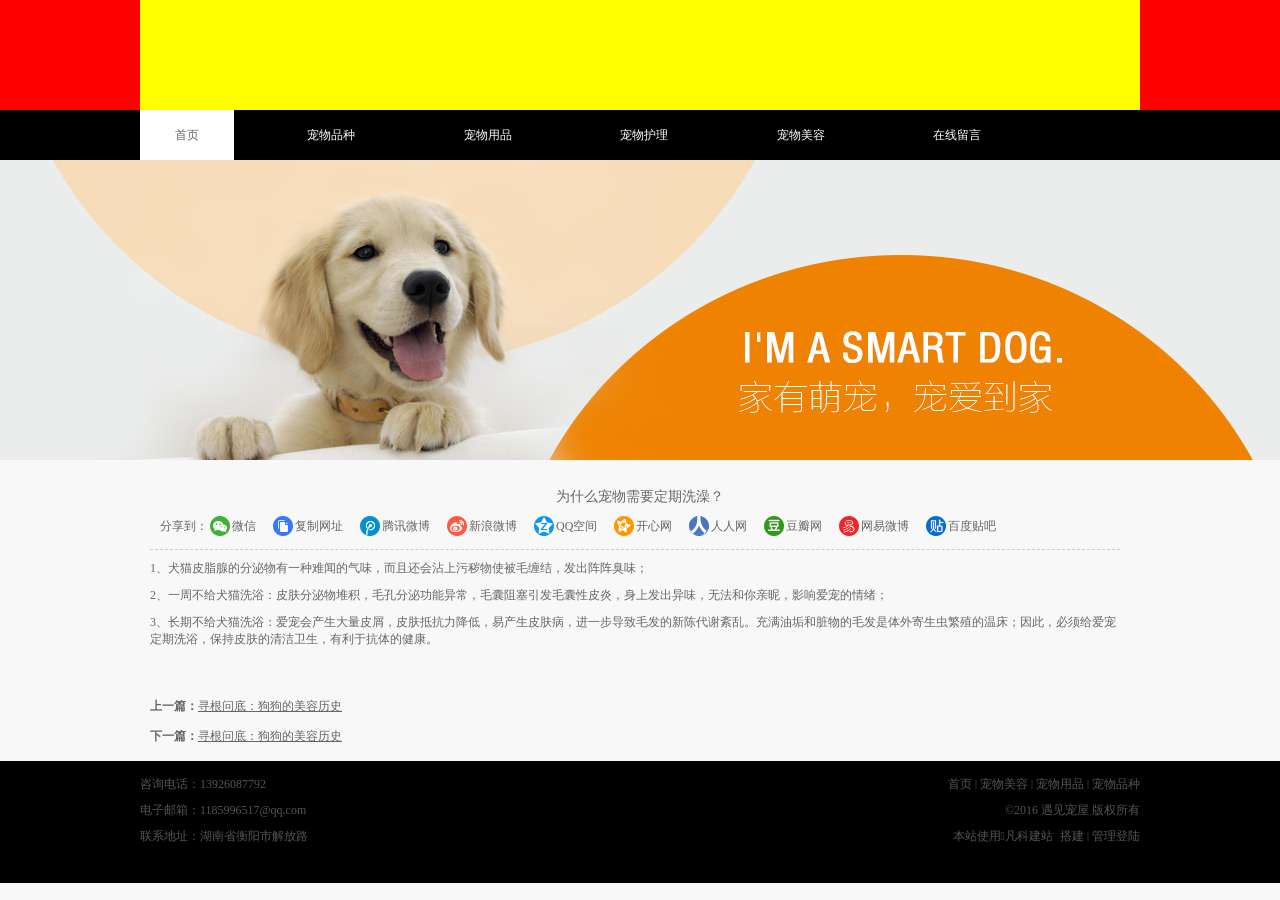
<file: xiagqin.html>
<!DOCTYPE html>
<html lang="en">
    <head>
        <meta charset="utf-8">
        <link rel="stylesheet" href="css/xiangqin.css">
    </head>
    <body>
      <div class="logo">
    	<div class="lg"></div>
    </div>
    <!-- 导航 -->
    <div class="daohang">
    	<div class="dh">
    		<div class="dhtop">
    			<div class="dhtop1">
    				<a href="index.html">
    					首页
    				</a>
    			</div>
    			<div class="dhtop1">
    				<a href="cwyp.html">
    					宠物品种
    				</a>
    			</div>
    			<div class="dhtop1">
    				<a href="cwpz.html">
    					宠物用品
    				</a>
    			</div>
    			<div class="dhtop1">
    				<a href="huli.html">
    					宠物护理
    				</a>
    			</div>
    			<div class="dhtop1">
    				<a href="meirong.html">
    					宠物美容
    				</a>
    			</div>
    			<div class="dhtop1">
    				<a href="liuyan.html">
    					在线留言
    				</a>
    			</div>
    		</div>
    	</div>
    </div>
    <!-- banner -->
    <div class="banner">
    </div>
    <div class="con">
    	<div class="title">为什么宠物需要定期洗澡？</div>
    	<div class="lianjie">
    		<div class="fenxiang">分享到：</div>
    		<div class="lian1">
    			<a href=""></a>
    		</div>
    		<div class="jie">
    			<a href="">微信</a>
    		</div>
    		<div class="lian2">
    			<a href=""></a>
    		</div>
    		<div class="jie">
    		<a href="">复制网址</a>
    		</div>
    		<div class="lian1  lian3">
    			<a href=""></a>
    		</div>
    		<div class="jie">
    		<a href="">腾讯微博</a>
    		</div>

    		<div class="lian1  lian4">
    			<a href=""></a>
    		</div>
    		<div class="jie">
    		<a href="">新浪微博</a>
    		</div>
    		<div class="lian1  lian5">
    			<a href=""></a>
    		</div>
    		<div class="jie">
    		<a href="">QQ空间</a>
    		</div>
    		<div class="lian1  lian6">
    			<a href=""></a>
    		</div>
    		<div class="jie">
    		<a href="">开心网</a>
    		</div>
    		<div class="lian1  lian7">
    			<a href=""></a>
    		</div>
    		<div class="jie">
    		<a href="">人人网</a>
    		</div>
    		<div class="lian1  lian8">
    			<a href=""></a>
    		</div>
    		<div class="jie">
    		<a href="">豆瓣网</a>
    		</div>
    		<div class="lian1  lian9">
    			<a href=""></a>
    		</div>
    		<div class="jie">
    		<a href="">网易微博</a>
    		</div>
    		<div class="lian1  lian10">
    			<a href=""></a>
    		</div>
    		<div class="jie">
    		<a href="">百度贴吧</a>
    		</div>
    	</div>
    	<div class="xuxian"></div>
    	<p class="duanluo">1、犬猫皮脂腺的分泌物有一种难闻的气味，而且还会沾上污秽物使被毛缠结，发出阵阵臭味；</p>
    	<p class="duanluo">2、一周不给犬猫洗浴：皮肤分泌物堆积，毛孔分泌功能异常，毛囊阻塞引发毛囊性皮炎，身上发出异味，无法和你亲昵，影响爱宠的情绪；</p>
    	<p class="duanluo">3、长期不给犬猫洗浴：爱宠会产生大量皮屑，皮肤抵抗力降低，易产生皮肤病，进一步导致毛发的新陈代谢紊乱。充满油垢和脏物的毛发是体外寄生虫繁殖的温床；因此，必须给爱宠定期洗浴，保持皮肤的清洁卫生，有利于抗体的健康。</p>
    	<div class="shang">上一篇：<a href="">寻根问底：狗狗的美容历史</a></div>
    	<div class="xia">下一篇：<a href="">寻根问底：狗狗的美容历史</a></div>
    </div>
     <!-- 底部 -->
    <div class="tom">
        <div class="tom1">
            <div class="bt1">
                <div class="dianhua">咨询电话：13926087792</div>
                <div class="lianjie">
                    <a href="">首页</a>
                    <div class="gun">|</div>
                    <a href="">宠物美容</a>
                    <div class="gun">|</div>
                    <a href="">宠物用品</a>
                    <div class="gun">|</div>
                    <a href="">宠物品种</a>
                </div>
            </div>
            <div class="bt2">
                <div class="youxiang">电子邮箱：1185996517@qq.com</div>
                <div class="youxiang">©2016 遇见宠屋 版权所有</div>
            </div>
            <div class="bt3">
                <div class="dizhi">联系地址：湖南省衡阳市解放路</div>
                <div class="denglu">
                    <div class="tp">本站使用</div>
                    <a class="before" href="">凡科建站</a>
                    <div class="tp">搭建</div>
                    <div class="gun">|</div>
                    <a class="guanli" href="">管理登陆</a>
                    
                </div>
            </div>
        </div>
    </div>
    </body>
</html>
</file>
<file: css/cwpz.css>
*{
	padding:0;
	margin:0;
	list-style: none;
	font-style: normal;
	font-weight: normal;
}
img{
	display: block;
}
input{
	border: 0;
	outline:none;
	display: block;
}
a{
	text-decoration: none;
}
body{
	background-color: #F8F8F8;
	position: relative;
	top: 0;
	left: 0;
	font-size: 12px;
}
.qq{
	position: fixed;
	bottom: 75px;
	right: 170px;
	z-index: 10;
	width: 100px;
	height: 190px;
}
.qq img{
	border: 0;
    vertical-align: top;
}
.logo{
		width: 100%;
		height: 110px;
		background: #ffffff;
}
.logo .lg{
	width: 1000px;
	height: 100%;
	margin: 0 auto;
	/*background: yellow;*/
}
/* 导航 */
.daohang{
	width: 100%;
	height: 50px;
	background: black;
}
.daohang .dh{
	width: 1000px;
	height: 100%;
	margin: 0 auto;
}
.daohang .dh .dhtop{
	width: 876px;
	height: 50px;
	display: flex;
	justify-content: space-between;
}
.daohang .dh .dhtop .dhtop1{
	width: auto;
	height: 50px;
	line-height: 50px;
	float: left;
	
    /* margin-right: 10px; */
}
.daohang .dh .dhtop .dhtop1 a{
	width: auto;
	height: 100%;
	padding: 0 35px;
	float: left;
	color: #fff;
}
.daohang .dh .dhtop .dhtop1 a:hover{
	color: #666;
	background: #fff;
}
.daohang .dh .dhtop .dhtop1:nth-child(3) a{
	background: #fff;
	color: #666;
}
.navv{
	width:100%;
	height:50px; 
	background-color: black;
}
.nav{
	width: 1000px;
	height: 50px;
	margin: 0 auto;
	background-color: #000;
}
.nav .nav1{
	width: 110px;
	height: 50px;
    margin-right: 40px;
    text-align: center;
    float: left;
    cursor: pointer;
}
.nav .nav1:hover{
	background-color: #fff;
}
.nav .nav1:hover span{
	color: #000;
}
.nav .nav1 span{
	color: #fff;
	font-size: 16px;
	line-height: 50px;
    font-family: 微软雅黑;
}
.nav a .nav2{
	background-color: #fff;
}
.nav a .nav2 span{
	color: black;
}
.center{
	width: 1000px;
	height: 781px;
	margin:10px auto;
	background-color: #fff;
}
.center .yp1{
	width: 235px;
    height: 349px;
    padding: 5px 0;
    float: left;
    margin: 5px 5px 10px 5px;
    text-align: center;
    background-color: #fff;
}
.center .yp1 .yp1top{
	padding-bottom: 10px;
	box-sizing: border-box;
	border-bottom: 1px dashed #ccc;

}
.center .yp1 .yp1top img{
	width: 235px;
	height: 235px;
	margin-bottom: 10px;
}
.center .yp1 a{
	color: #756041;
	font-size: 16px;
}
.center .yp1 .qian{
	width: 65px;
	margin: 8px auto;
}
.center .yp1 .qian p{
	font-size: 12px;
	color: #d38200;
	float: left;
	margin-top: 4px;
}
.center .yp1 .qian i{
	font-size: 20px;
	color: #d38200;
}
.center .yp1 .goumai{
	height: 33px;
    width: 80%;
    margin: 0 auto;
    line-height: 32px;
    background-color: #d38200;
    border-radius: 3px;
    text-align: center;
}
.center .yp1 .goumai a{
	color: #fff;
}
/* bottom */
 .tom{
 	width: 100%;
 	height: 122px;
 	background: #000000;
 }
 .tom  .tom1{
 	width: 1000px;
 	height: 122px;
 	padding: 18px 0;
 	margin: 0 auto;
 	box-sizing: border-box;
 }
 .tom .tom1 .bt1{
 	width: 100%;
 	height: 26px;
 	color: #545454;
 	font-size: 13px;

 }
 .tom .tom1 .bt1 .dianhua{
 	width: 270px;
 	height: 26px;
 	line-height: 26px;
 	float: left;
 }
 .tom .tom1 .bt1 .lianjie{
 	width: auto;
 	height: 100%;
 	float: right;
 }
.tom .tom1 .bt1 .lianjie a{
	width: auto;
	height: 26px;
	line-height: 26px;
	float: left;
	font-size: 12px;
	color: #545454;
}
.tom .tom1 .bt1 .lianjie a:hover{
	color: #fff;
}
.tom .tom1 .bt1 .lianjie .gun{
	height: 26px;
	line-height: 26px;
	float: left;
	margin: 0 3px;
	font-size: 10px;
}
 .tom .tom1 .bt2{
 	width: 100%;
 	height: 26px;
 	color: #545454;
 	font-size: 13px;
 }
 .tom .tom1 .bt2 .youxiang{
 	width: 270px;
 	height: 26px;
 	line-height: 26px;
 	float: left;
 }
 .tom .tom1 .bt2 .youxiang:last-child{
 	width: auto;
 	height: 26px;
 	line-height: 26px;
 	float: right;
 }
 .tom .tom1 .bt3{
 	width: 100%;
 	height: 26px;
 	color: #545454;
 	font-size: 13px;
 }
.tom .tom1 .bt3 .dizhi{
 	width: 270px;
 	height: 26px;
 	line-height: 26px;
 	float: left;
 }
 .tom .tom1 .bt3 .denglu{
 	width: auto;
 	height: 100%;
 	float: right;
 }
.tom .tom1 .bt3 .denglu .tp{
	width: auto;
	height: 26px;
	line-height: 26px;
	float: left;
	margin-right: 1px;
}
.tom .tom1 .bt3 .denglu .before{
	width: auto;
	height: 26px;
	line-height: 26px;
	float: left;
	font-size: 12px;
	float: left;
	margin-right: 6px;
	color: #545454;
}
.icon-wangyiyunyinlezizhi-copy{
	line-height: 26px;
	float: left;
	font-size: 12px;	
}
.tom .tom1 .bt3 .denglu .before p{
	float: left;
}
.tom .tom1 .bt3 .denglu .before:hover{
	color: #fff;
}
.tom .tom1 .bt3 .denglu .gun{
	height: 26px;
	line-height: 26px;
	float: left;
	margin: 0 3px;
	font-size: 10px;
}
.tom .tom1 .bt3 .denglu .guanli{
	width: auto;
	height: 26px;
	line-height: 26px;
	float: left;
	font-size: 12px;
	color: #545454;
}
.tom .tom1 .bt3 .denglu .guanli:hover{
	color: #fff;
}
</file>
<file: css/cwyp.css>
*{
	padding:0;
	margin:0;
	list-style: none;
	font-style: normal;
	font-weight: normal;
}
img{
	display: block;
}
input{
	border: 0;
	outline:none;
	display: block;
}
a{
	text-decoration: none;
}
body{
	background-color: #F8F8F8;
	position: relative;
	top: 0;
	left: 0;
	font-size: 12px;
}
.qq{
	position: fixed;
	bottom: 75px;
	right: 170px;
	z-index: 10;
	width: 100px;
	height: 190px;
}
.qq img{
	border: 0;
    vertical-align: top;
}
.logo{
		width: 100%;
		height: 110px;
		background: #ffffff;
}
.logo .lg{
	width: 1000px;
	height: 100%;
	margin: 0 auto;
	/*background: yellow;*/
}
/* 导航 */
.daohang{
	width: 100%;
	height: 50px;
	background: black;
}
.daohang .dh{
	width: 1000px;
	height: 100%;
	margin: 0 auto;
}
.daohang .dh .dhtop{
	width: 876px;
	height: 50px;
	display: flex;
	justify-content: space-between;
}
.daohang .dh .dhtop .dhtop1{
	width: auto;
	height: 50px;
	line-height: 50px;
	float: left;
	
    /* margin-right: 10px; */
}
.daohang .dh .dhtop .dhtop1 a{
	width: auto;
	height: 100%;
	padding: 0 35px;
	float: left;
	color: #fff;
}
.daohang .dh .dhtop .dhtop1 a:hover{
	color: #666;
	background: #fff;
}
.daohang .dh .dhtop .dhtop1:nth-child(2) a{
	background: #fff;
	color: #666;
}
.navv{
	width:100%;
	height:50px; 
	background-color: black;
}
.nav{
	width: 1000px;
	height: 50px;
	margin: 0 auto;
	background-color: #000;
}
.nav .nav1{
	width: 110px;
	height: 50px;
    margin-right: 40px;
    text-align: center;
    float: left;
    cursor: pointer;
}
.nav .nav1:hover{
	background-color: #fff;

}
.nav .nav1:hover span{
	color: #000;
}
.nav .nav1 span{
	color: #fff;
	font-size: 16px;
	line-height: 50px;
    font-family: 微软雅黑;
}
.nav a .nav2{
	background-color: #fff;
}
.nav a .nav2 span{
	color: black;
}
.banner{
	width: 100%;
    height: 300px;
    cursor: default;
    background-position: 50% 50%;
    background-repeat: no-repeat;
    overflow: hidden;
    outline: none;
    margin: 0px auto;
    position: relative;
    z-index: 1;
	background-image: url('../img/cwpz.jpg');
}
.center{
	width: 1000px;
	height: auto;
	padding-bottom: 30px;
	margin:0 auto;
}
.center .xxq{
	width: 100%;
	height: 273px;
	margin-top: 20px;
	padding-top: 15px;
	background-color: #fff;
}
.center .xxq .xxqtop{
	height: 35px;
	color: #000;
	font-size: 18px;
	font-weight: bold;
	margin-left: 5px;
}
.center .xxq .xxqbottom {
	height: auto;
	padding-top: 10px;
	box-sizing: border-box;
	display: flex;
	justify-content: space-around;
}
.center .xxq .xxqbottom .xxq1{
	text-align: center;
	position: relative;
}
.center .xxq .xxqbottom .xxq1 span{
	display: block;
	margin-top: 10px;
	margin-bottom: 3px;
	font-size: 14px;
	color: #333333;
}
.center .xxq .xxqbottom .xxq1 .sousuo{
	position: absolute;
	top: 60px;
	left: 85px;
	opacity: 0;
}
.center .xxq .xxqbottom .xxq1:hover .sousuo{
	opacity: 1;
}
/* bottom */
 .tom{
 	width: 100%;
 	height: 122px;
 	background: #000000;
 }
 .tom  .tom1{
 	width: 1000px;
 	height: 122px;
 	padding: 18px 0;
 	margin: 0 auto;
 	box-sizing: border-box;
 }
 .tom .tom1 .bt1{
 	width: 100%;
 	height: 26px;
 	color: #545454;
 	font-size: 13px;

 }
 .tom .tom1 .bt1 .dianhua{
 	width: 270px;
 	height: 26px;
 	line-height: 26px;
 	float: left;
 }
 .tom .tom1 .bt1 .lianjie{
 	width: auto;
 	height: 100%;
 	float: right;
 }
.tom .tom1 .bt1 .lianjie a{
	width: auto;
	height: 26px;
	line-height: 26px;
	float: left;
	font-size: 12px;
	color: #545454;
}
.tom .tom1 .bt1 .lianjie a:hover{
	color: #fff;
}
.tom .tom1 .bt1 .lianjie .gun{
	height: 26px;
	line-height: 26px;
	float: left;
	margin: 0 3px;
	font-size: 10px;
}
 .tom .tom1 .bt2{
 	width: 100%;
 	height: 26px;
 	color: #545454;
 	font-size: 13px;
 }
 .tom .tom1 .bt2 .youxiang{
 	width: 270px;
 	height: 26px;
 	line-height: 26px;
 	float: left;
 }
 .tom .tom1 .bt2 .youxiang:last-child{
 	width: auto;
 	height: 26px;
 	line-height: 26px;
 	float: right;
 }
 .tom .tom1 .bt3{
 	width: 100%;
 	height: 26px;
 	color: #545454;
 	font-size: 13px;
 }
.tom .tom1 .bt3 .dizhi{
 	width: 270px;
 	height: 26px;
 	line-height: 26px;
 	float: left;
 }
 .tom .tom1 .bt3 .denglu{
 	width: auto;
 	height: 100%;
 	float: right;
 }
.tom .tom1 .bt3 .denglu .tp{
	width: auto;
	height: 26px;
	line-height: 26px;
	float: left;
	margin-right: 1px;
}
.tom .tom1 .bt3 .denglu .before{
	width: auto;
	height: 26px;
	line-height: 26px;
	float: left;
	font-size: 12px;
	float: left;
	margin-right: 6px;
	color: #545454;
}
.icon-wangyiyunyinlezizhi-copy{
	line-height: 26px;
	float: left;
	font-size: 12px;	
}
.tom .tom1 .bt3 .denglu .before p{
	float: left;
}
.tom .tom1 .bt3 .denglu .before:hover{
	color: #fff;
}
.tom .tom1 .bt3 .denglu .gun{
	height: 26px;
	line-height: 26px;
	float: left;
	margin: 0 3px;
	font-size: 10px;
}
.tom .tom1 .bt3 .denglu .guanli{
	width: auto;
	height: 26px;
	line-height: 26px;
	float: left;
	font-size: 12px;
	color: #545454;
}
.tom .tom1 .bt3 .denglu .guanli:hover{
	color: #fff;
}
</file>
<file: css/huli.css>
body,input,h1,h2,h3,h4,h5,h6,p,li,ul{
	padding: 0;
	margin: 0;
	border: 0;
	list-style: none;
}
img{
	display: block;
}
body{
	background-color: #f8f8f8;
	font-family: "微软雅黑","宋体";
    font-size: 12px;
    color: #666;
}
a{
	text-decoration: none;
	display: block;
}
.logo{
		width: 100%;
		height: 110px;
		background: red;
}
.logo .lg{
	width: 1000px;
	height: 100%;
	margin: 0 auto;
	background: yellow;
}
/* 导航 */
.daohang{
	width: 100%;
	height: 50px;
	background: black;
}
.daohang .dh{
	width: 1000px;
	height: 100%;
	margin: 0 auto;
}
.daohang .dh .dhtop{
	width: 876px;
	height: 50px;
	display: flex;
	justify-content: space-between;
}
.daohang .dh .dhtop .dhtop1{
	width: auto;
	height: 50px;
	line-height: 50px;
	float: left;
	
    /* margin-right: 10px; */
}
.daohang .dh .dhtop .dhtop1 a{
	width: auto;
	height: 100%;
	padding: 0 35px;
	float: left;
	color: #fff;
}
.daohang .dh .dhtop .dhtop1 a:hover{
	color: #666;
	background: #fff;
}
.daohang .dh .dhtop .dhtop1:nth-child(4) a{
	background: #fff;
	color: #666;
}
/* banner */
.banner{
	width: 100%;
	height: 300px;
	background-position: 50% 50%;
    background-repeat: no-repeat;
    overflow: hidden;
    background-image: url('../img/huli/datu.jpg');
    background-size: cover;
}
/* con */
.con{
	width: 1000px;
	height: 396px;
	background: red;
	margin: 0 auto;
	margin-top: 15px;
	margin-bottom: 10px;
	box-sizing: border-box;
}
/* 左边 */
.con .con1{
	width: 572px;
	height: 386px;
	padding-bottom: 5px;
	padding-top: 5px;
	background: #fff;
	/* padding-right: 5px; */
	float: left;
}
.con .con1-1{
	width: 280px;
	height: 179px;
	margin: 7px 3px 7px 2px;
	float: left;
}
.con .con1-1 a img{
	margin: 0 auto;
}
.con .con1-1 .zi{
	width: 100%;
	height: 19px;
	margin-top: 20px;
	text-align: center;
	line-height: 19px;
	font-size: 14px;
	color: #666;
}
 /*右边  */
 .con .con2{
	width: 428px;
	height: 100%;
	padding-bottom: 16px;
	background: #fff;
	float: left;
	padding-top: 12px;
	box-sizing: border-box;
 }
 .con .con2  .wenti{
 	width: 400px;
 	height: 33px;
 	padding: 3px 5px;
 	border-bottom: 1px dashed #ccc;
 	margin: 0 auto; 
 }
 .con .con2  .wenti:last-child{
 	border: 0;
 }
 .con .con2 .wenti a{
 	width: 100%;
 	height: 100%;
 	color: #333;
 }
 .con .con2 .wenti a:hover{
 	color: #FF9D0B;
 }
 .con .con2 .wenti a .ti{
 	width: auto;
 	height: auto;
 	line-height: 33px;
 	float: left;
 	
 }
 .con .con2 .wenti a .date{
 	width: auto;
 	height: auto;
 	line-height: 33px;
 	float: right;

 }
 /* 底部 */
 .tom{
 	width: 100%;
 	height: 122px;
 	background: #000000;
 }
 .tom  .tom1{
 	width: 1000px;
 	height: 122px;
 	padding: 10px 0;
 	margin: 0 auto;
 	box-sizing: border-box;
 }
 .tom .tom1 .bt1{
 	width: 100%;
 	height: 26px;
 	color: #545454;
 }
 .tom .tom1 .bt1 .dianhua{
 	width: 270px;
 	height: 26px;
 	line-height: 26px;
 	float: left;
 }
 .tom .tom1 .bt1 .lianjie{
 	width: auto;
 	height: 100%;
 	float: right;
 }
.tom .tom1 .bt1 .lianjie a{
	width: auto;
	height: 26px;
	line-height: 26px;
	float: left;
	font-size: 12px;
	color: #545454;
}
.tom .tom1 .bt1 .lianjie a:hover{
	color: #fff;
}
.tom .tom1 .bt1 .lianjie .gun{
	height: 26px;
	line-height: 26px;
	float: left;
	margin: 0 3px;
	font-size: 10px;
}
 .tom .tom1 .bt2{
 	width: 100%;
 	height: 26px;
 	color: #545454;
 }
 .tom .tom1 .bt2 .youxiang{
 	width: 270px;
 	height: 26px;
 	line-height: 26px;
 	float: left;
 }
 .tom .tom1 .bt2 .youxiang:last-child{
 	width: auto;
 	height: 26px;
 	line-height: 26px;
 	float: right;
 }
 .tom .tom1 .bt3{
 	width: 100%;
 	height: 26px;
 	color: #545454;
 }
.tom .tom1 .bt3 .dizhi{
 	width: 270px;
 	height: 26px;
 	line-height: 26px;
 	float: left;
 }
 .tom .tom1 .bt3 .denglu{
 	width: auto;
 	height: 100%;
 	float: right;
 }
.tom .tom1 .bt3 .denglu .tp{
	width: auto;
	height: 26px;
	line-height: 26px;
	float: left;
}
.tom .tom1 .bt3 .denglu .before{
	width: auto;
	height: 26px;
	line-height: 26px;
	float: left;
	font-size: 12px;
	float: left;
	margin-right: 7px;
	color: #545454;
}
.tom .tom1 .bt3 .denglu .before::before{
	content: "\e904";
}
.tom .tom1 .bt3 .denglu .before:hover{
	color: #fff;
}
.tom .tom1 .bt3 .denglu .gun{
	height: 26px;
	line-height: 26px;
	float: left;
	margin: 0 3px;
	font-size: 10px;
}
.tom .tom1 .bt3 .denglu .guanli{
	width: auto;
	height: 26px;
	line-height: 26px;
	float: left;
	font-size: 12px;
	color: #545454;
}
.tom .tom1 .bt3 .denglu .guanli:hover{
	color: #fff;
}
</file>
<file: css/liuyan.css>
/*
* @Author: cat
* @Date:   2017-11-25 18:23:19
* @Last Modified by:   cat
* @Last Modified time: 2017-11-26 14:45:03
*/
body,input,h1,h2,h3,h4,h5,h6,p,li,ul{
	padding: 0;
	margin: 0;
	border: 0;
	list-style: none;
}
img,input,label{
	display: block;
	outline: none;
}
body{
	background-color: #f8f8f8;
	font-family: "微软雅黑","宋体";
    font-size: 12px;
    color: #666;
}
a{
	text-decoration: none;
	display: block;
}

.logo{
		width: 100%;
		height: 110px;
		background: red;
}
.logo .lg{
	width: 1000px;
	height: 100%;
	margin: 0 auto;
	background: yellow;
}
/* 导航 */
.daohang{
	width: 100%;
	height: 50px;
	background: black;
}
.daohang .dh{
	width: 1000px;
	height: 100%;
	margin: 0 auto;
}
.daohang .dh .dhtop{
	width: 876px;
	height: 50px;
	display: flex;
	justify-content: space-between;
}
.daohang .dh .dhtop .dhtop1{
	width: auto;
	height: 50px;
	line-height: 50px;
	float: left;
	
    /* margin-right: 10px; */
}
.daohang .dh .dhtop .dhtop1 a{
	width: auto;
	height: 100%;
	padding: 0 35px;
	float: left;
	color: #fff;
}
.daohang .dh .dhtop .dhtop1 a:hover{
	color: #666;
	background: #fff;
}
.daohang .dh .dhtop .dhtop1:nth-child(6) a{
	background: #fff;
	color: #666;
}
/* banner */
.banner{
	width: 100%;
	height: 300px;
	background-position: 50% 50%;
    background-repeat: no-repeat;
    overflow: hidden;
    background-image: url('../img/huli/datu.jpg');
    background-size: cover;
}
/* 表单 */
.form{
	width: 1000px;
	height: 566px;
	margin: 0 auto;
	background: #fff;
	margin-top: 5px;
	margin-bottom: 10px;
	overflow: hidden;
	padding-left: 15px;
}
.form .top{
	height: 30px;
    line-height: 30px;
    
    width: 1000px;
    margin: 0 auto;
    margin: 10px 0 15px;
}
.form form{
	width: 620px;
	height: auto;
	float: left;
	margin-left: 15px;
}
.form form input{
	margin-left: 5px;
}
.form form  .lb1{
	font-size: 14px;
	float: left;
	line-height: 30px;
	padding-left: 13px;
}
.form form  .lb2{
	font-size: 14px;
	float: right;
	line-height: 30px;
}
.form form  .lb3{
	font-size: 14px;
	float: left;
	line-height: 30px;
	padding-left: 13px;
}
#name{
	width: 194px;
	height: 30px;
	border: 1px solid #dadada;
	padding: 1px;
	float: left;
}
#youxiang{
	width: 194px;
	height: 30px;
	border: 1px solid #dadada;
	padding: 1px;
	float: right;
}
#tel{
	width: 194px;
	height: 30px;
	border: 1px solid #dadada;
	padding: 1px;
	float: left;
}
.form form  .keng{
	margin-top: 50px;
	width: 620px;
	height: 34px;
}
.form form  .keng1{
	margin-top: 20px;
	width: 700px;
	height: 80px;
}
.form form  .lb4{
	font-size: 14px;
	float: left;
	line-height: 80px;
	padding-left: 13px;
}
.form form  .keng1 textarea{
	width: 575px;
	height: 100%;
	float: left;
	border: 1px solid #dadada;
	box-sizing: border-box;
	margin-left: 10px;
	outline: none;
}
.form form  .keng2{
	margin-top: 20px;
	width: 620px;
	height: 34px;
}
.form form  .lb5{
	font-size: 14px;
	float: left;
	line-height: 30px;
}
#yanzheng{
	width: 110px;
	height: 34px;
	border: 1px solid #dadada;
	box-sizing: border-box;
	float: left;
}
.form form  .keng2 .suiji{
	width: 100px;
	height: 100%;
	margin-left: 175px;
	background: red;
}
.form form  .keng3{
	width: 620px;
	height: 44px;
	margin-top: 20px;
}
.form form  .keng3 input{
	width: 219px;
	height: 44px;
	box-sizing: border-box;
	border: 1px solid #dadada;
	margin-left: 52px;
	border-radius: 3px;
	background-color: #8e8e8e;
	cursor: pointer;
	color: #fff;
	font-size: 14px;
}
.liuye{
	width: 891px;
	height: 34px;
	margin-top: 330px;
	margin-left: 15px;
	line-height: 34px;
	padding-bottom: 3px;
	border-bottom: 1px dashed  #dadada;
}
.zanwu{
	width: 891px;
	height: 34px;
	margin-top: 15px;
	margin-left: 15px;
	line-height: 34px;
}
.fanye{
	width: 1000px;
	height: 30px;
	padding: 28px  18px 0 0;
}
.fanye .qian{
	width: 70px;
	height: 28px;
	display: inline-block;
    border: 1px solid #d6d6d6;
    padding: 5px 10px;
    border-radius: 2px;
    box-sizing: border-box;
    cursor: pointer;
}
.fanye .qian:first-child{
	margin-left: 250px;
}
.fanye .qian a{
	width: 100%;
	height: 100%;
	text-align: center;
	line-height: 18px;
	color: #666;
}
.fanye .yeshu{
	width: 27px;
	height: 28px;
	padding: 5px;
	line-height: 28px;
	display: inline-block;
	text-align: center;
}
.fanye .yeshu1{
	width: 58px;
	height: 28px;
	padding: 5px;
	line-height: 28px;
	display: inline-block;
	text-align: center;
}
.fanye .tiao{
	width: 170px;
	height: 28px;
	padding: 5px;
	line-height: 28px;
	display: inline-block;
}
.fanye .tiao  #shu{
	border: 1px solid #dadada;
    height: 28px;
    width: 47px;
    text-align: center;
    margin: 0 5px;
    border-radius: 3px;
    color: #6e6e6e;
    display: inline-block;
    box-sizing: border-box;
}
.fanye .tiao  #dianji{
	display: inline-block;
    height: 28px;
    padding: 0 12px;
    border: 1px solid #dadada;
    border-radius: 3px;
    color: #6e6e6e;
    line-height: 28px;
    cursor: pointer;
    margin-left: 10px;
    box-sizing: border-box;
}
.fanye .tiao  #dianji:hover{
	background: #6e6e6e;
	color: #fff;
}
/* 底部 */
.tom{
 	width: 100%;
 	height: 122px;
 	background: #000000;
 }
 .tom  .tom1{
 	width: 1000px;
 	height: 122px;
 	padding: 10px 0;
 	margin: 0 auto;
 	box-sizing: border-box;
 }
 .tom .tom1 .bt1{
 	width: 100%;
 	height: 26px;
 	color: #545454;
 }
 .tom .tom1 .bt1 .dianhua{
 	width: 270px;
 	height: 26px;
 	line-height: 26px;
 	float: left;
 }
 .tom .tom1 .bt1 .lianjie{
 	width: auto;
 	height: 100%;
 	float: right;
 }
.tom .tom1 .bt1 .lianjie a{
	width: auto;
	height: 26px;
	line-height: 26px;
	float: left;
	font-size: 12px;
	color: #545454;
}
.tom .tom1 .bt1 .lianjie a:hover{
	color: #fff;
}
.tom .tom1 .bt1 .lianjie .gun{
	height: 26px;
	line-height: 26px;
	float: left;
	margin: 0 3px;
	font-size: 10px;
}
 .tom .tom1 .bt2{
 	width: 100%;
 	height: 26px;
 	color: #545454;
 }
 .tom .tom1 .bt2 .youxiang{
 	width: 270px;
 	height: 26px;
 	line-height: 26px;
 	float: left;
 }
 .tom .tom1 .bt2 .youxiang:last-child{
 	width: auto;
 	height: 26px;
 	line-height: 26px;
 	float: right;
 }
 .tom .tom1 .bt3{
 	width: 100%;
 	height: 26px;
 	color: #545454;
 }
.tom .tom1 .bt3 .dizhi{
 	width: 270px;
 	height: 26px;
 	line-height: 26px;
 	float: left;
 }
 .tom .tom1 .bt3 .denglu{
 	width: auto;
 	height: 100%;
 	float: right;
 }
.tom .tom1 .bt3 .denglu .tp{
	width: auto;
	height: 26px;
	line-height: 26px;
	float: left;
}
.tom .tom1 .bt3 .denglu .before{
	width: auto;
	height: 26px;
	line-height: 26px;
	float: left;
	font-size: 12px;
	float: left;
	margin-right: 7px;
	color: #545454;
}
.tom .tom1 .bt3 .denglu .before::before{
	content: "\e904";
}
.tom .tom1 .bt3 .denglu .before:hover{
	color: #fff;
}
.tom .tom1 .bt3 .denglu .gun{
	height: 26px;
	line-height: 26px;
	float: left;
	margin: 0 3px;
	font-size: 10px;
}
.tom .tom1 .bt3 .denglu .guanli{
	width: auto;
	height: 26px;
	line-height: 26px;
	float: left;
	font-size: 12px;
	color: #545454;
}
.tom .tom1 .bt3 .denglu .guanli:hover{
	color: #fff;
}
</file>
<file: css/meirong.css>
body,input,h1,h2,h3,h4,h5,h6,p,li,ul{
	padding: 0;
	margin: 0;
	border: 0;
	list-style: none;
}
img{
	display: block;
}
body{
	background-color: #f8f8f8;
	font-family: "微软雅黑","宋体";
    font-size: 12px;
    color: #666;
}
a{
	text-decoration: none;
	display: block;
}
.logo{
		width: 100%;
		height: 110px;
		background: red;
}
.logo .lg{
	width: 1000px;
	height: 100%;
	margin: 0 auto;
	background: yellow;
}
/* 导航 */
.daohang{
	width: 100%;
	height: 50px;
	background: black;
}
.daohang .dh{
	width: 1000px;
	height: 100%;
	margin: 0 auto;
}
.daohang .dh .dhtop{
	width: 876px;
	height: 50px;
	display: flex;
	justify-content: space-between;
}
.daohang .dh .dhtop .dhtop1{
	width: auto;
	height: 50px;
	line-height: 50px;
	float: left;
	
    /* margin-right: 10px; */
}
.daohang .dh .dhtop .dhtop1 a{
	width: auto;
	height: 100%;
	padding: 0 35px;
	float: left;
	color: #fff;
}
.daohang .dh .dhtop .dhtop1 a:hover{
	color: #666;
	background: #fff;
}
.daohang .dh .dhtop .dhtop1:nth-child(5) a{
	background: #fff;
	color: #666;
}
/* banner */
.banner{
	width: 100%;
	height: 300px;
	background-position: 50% 50%;
    background-repeat: no-repeat;
    overflow: hidden;
    background-image: url('../img/meirong/datu.jpg');
    background-size: cover;
}
/* con */
.con{
	width: 1000px;
	height: 361px;
	background: #fff;
	margin: 0 auto;
	margin-top: 10px;
	overflow: hidden;
}
.con .zuo{
	width: 480px;
	height: 335px;
	margin: 18px 5px 5px 5px;
	background: yellow;
	overflow: hidden;
	position: relative;
	top: 0;
	left: 0;
	float: left;
}
.con .zuo .tiao{
	width: 100%;
	height: 30px;
	text-align: center;
	position: absolute;
	bottom: 0;
	left: 0;
	line-height: 30px;
	background: rgba(0, 0, 0, 0.5);
	color: #fff;
}
/* you */
.con .you{
	width: 500px;
	height: 100%;
	padding-bottom: 16px;
	background: #fff;
	float: right;
	padding-top: 12px;
	box-sizing: border-box;
 }
 .con .you  .wenti{
 	width: 480px;
 	height: 37px;
 	padding: 3px 5px;
 	border-bottom: 1px solid #ccc;
 	margin: 0 auto; 
 }
 .con .you  .wenti:last-child{
 	border: 0;
 }
 .con .you .wenti a{
 	width: 100%;
 	height: 100%;
 	color: #333;
 }
 .con .you .wenti a:hover{
 	color: #FF9D0B;
 }
 .con .you .wenti a .ti{
 	width: auto;
 	height: auto;
 	line-height: 33px;
 	float: left;
 	
 }
 .con .you .wenti a .date{
 	width: auto;
 	height: auto;
 	line-height: 33px;
 	float: right;

 }
 /* 美容实例 */
 .con2{
 	width: 1000px;
 	height: 269px;
 	background: #fff;
 	margin: 0 auto;
 	margin-top: 7px;
 	margin-bottom: 7px;
 }
 .con2 .top{
 	width: 1000px;
 	height: 35px;
 	line-height: 35px;
 	font-size: 14px;
	padding-left: 5px;
	background: #fff;
	box-sizing: border-box;
 }
 .con2 .tpcon{
 	width: 985px;
 	height: 224px;
 	margin: 5px 10px 5px 5px;
 	overflow: hidden;
 	position: relative;
 	top: 0;
 	left: 0;
 }
 .con2 .tpcon .tu{
 	width: 2250px;
 	height: 204px;
 	display: flex;
 	justify-content: space-between;
 	position: absolute;
 	top: 0;
 	left: 0;
 }
.con2 .tpcon .tu img{
	float: left;
}
/* 底部 */
 .tom{
 	width: 100%;
 	height: 122px;
 	background: #000000;
 }
 .tom  .tom1{
 	width: 1000px;
 	height: 122px;
 	padding: 10px 0;
 	margin: 0 auto;
 	box-sizing: border-box;
 }
 .tom .tom1 .bt1{
 	width: 100%;
 	height: 26px;
 	color: #545454;
 }
 .tom .tom1 .bt1 .dianhua{
 	width: 270px;
 	height: 26px;
 	line-height: 26px;
 	float: left;
 }
 .tom .tom1 .bt1 .lianjie{
 	width: auto;
 	height: 100%;
 	float: right;
 }
.tom .tom1 .bt1 .lianjie a{
	width: auto;
	height: 26px;
	line-height: 26px;
	float: left;
	font-size: 12px;
	color: #545454;
}
.tom .tom1 .bt1 .lianjie a:hover{
	color: #fff;
}
.tom .tom1 .bt1 .lianjie .gun{
	height: 26px;
	line-height: 26px;
	float: left;
	margin: 0 3px;
	font-size: 10px;
}
 .tom .tom1 .bt2{
 	width: 100%;
 	height: 26px;
 	color: #545454;
 }
 .tom .tom1 .bt2 .youxiang{
 	width: 270px;
 	height: 26px;
 	line-height: 26px;
 	float: left;
 }
 .tom .tom1 .bt2 .youxiang:last-child{
 	width: auto;
 	height: 26px;
 	line-height: 26px;
 	float: right;
 }
 .tom .tom1 .bt3{
 	width: 100%;
 	height: 26px;
 	color: #545454;
 }
.tom .tom1 .bt3 .dizhi{
 	width: 270px;
 	height: 26px;
 	line-height: 26px;
 	float: left;
 }
 .tom .tom1 .bt3 .denglu{
 	width: auto;
 	height: 100%;
 	float: right;
 }
.tom .tom1 .bt3 .denglu .tp{
	width: auto;
	height: 26px;
	line-height: 26px;
	float: left;
}
.tom .tom1 .bt3 .denglu .before{
	width: auto;
	height: 26px;
	line-height: 26px;
	float: left;
	font-size: 12px;
	float: left;
	margin-right: 7px;
	color: #545454;
}
.tom .tom1 .bt3 .denglu .before::before{
	content: "\e904";
}
.tom .tom1 .bt3 .denglu .before:hover{
	color: #fff;
}
.tom .tom1 .bt3 .denglu .gun{
	height: 26px;
	line-height: 26px;
	float: left;
	margin: 0 3px;
	font-size: 10px;
}
.tom .tom1 .bt3 .denglu .guanli{
	width: auto;
	height: 26px;
	line-height: 26px;
	float: left;
	font-size: 12px;
	color: #545454;
}
.tom .tom1 .bt3 .denglu .guanli:hover{
	color: #fff;
}
</file>
<file: css/qianyin.css>
*{
	padding: 0;
	margin: 0;
	border: 0;
	list-style: none;
	font-weight: normal;
	font-style: normal;
}
img{
	display: block;
}
body{
	background-color: #f8f8f8;
	font-family: "微软雅黑","宋体";
    font-size: 12px;
    color: #666;
}
a{
	text-decoration: none;
	display: block;
}
icon{
	font-size: 12px;
}
input{
	border: 0;
	outline:none;
}
textarea{
	outline:none;
}
.logo{
		width: 100%;
		height: 110px;
		background: red;
}
.logo .lg{
	width: 1000px;
	height: 100%;
	margin: 0 auto;
	background: yellow;
}
.qq{
	position: fixed;
	bottom: 75px;
	right: 170px;
	z-index: 10;
	width: 100px;
	height: 190px;
}
.qq img{
	border: 0;
    vertical-align: top;
}
.daohang{
	width: 100%;
	height: 50px;
	background: black;
}
.daohang .dh{
	width: 1000px;
	height: 100%;
	margin: 0 auto;
}
.daohang .dh .dhtop{
	width: 876px;
	height: 50px;
	display: flex;
	justify-content: space-between;
}
.daohang .dh .dhtop .dhtop1{
	width: auto;
	height: 50px;
	line-height: 50px;
	float: left;
	
    /* margin-right: 10px; */
}
.daohang .dh .dhtop .dhtop1 a{
	width: auto;
	height: 100%;
	padding: 0 35px;
	float: left;
	color: #fff;
}
.daohang .dh .dhtop .dhtop1 a:hover{
	color: #666;
	background: #fff;
}
.daohang .dh .dhtop .dhtop1:nth-child(1) a{
	background: #fff;
	color: #666;
}
.navv{
	width:100%;
	height:50px; 
	background-color: black;
}
.nav{
	width: 1000px;
	height: 50px;
	margin: 0 auto;
	background-color: #000;
}
.nav .nav1{
	width: 110px;
	height: 50px;
    margin-right: 40px;
    text-align: center;
    float: left;
    cursor: pointer;
}
.nav .nav1:hover{
	background-color: #fff;

}
.nav .nav1:hover span{
	color: #000;
}
.nav .nav1 span{
	color: #fff;
	font-size: 16px;
	line-height: 50px;
    font-family: 微软雅黑;
}
.nav a .nav2{
	background-color: #fff;
}
.nav a .nav2 span{
	color: black;
}
/* banner */
.banner{
	width: 100%;
	height: 300px;
	background-position: 50% 50%;
    background-repeat: no-repeat;
    overflow: hidden;
    background-image: url('../img/huli/datu.jpg');
    background-size: cover;
}
/* center */
.center{
	width: 1000px;
	height: 1658px;
	margin:0 auto 10px;
}
.center .ctop{
	width: 100%;
	height: 490px;
	padding-top: 28px;
	margin: 0 auto;
}
.center .ctop .ctl{
	width: 350px;
	height: 487px;
	padding: 1px;
	margin-right: 18px;
	float: left;
	top: 0;
	left: 0;
}
.center .ctop .ctl .ctl1{
	width: 350px;
	height: 350px;
	position: relative;
	overflow: hidden;
}
.center .ctop .ctl .ctltu{
	position: absolute;
	top: 0;
	left: 0;
}
.center .ctop .ctl .ctltu img{
	width: 350px;
	height: 350px;
}
.center .ctop .ctl .ctltu img:hover{
	transition: all 1s;
	width: 370px;
	height: 370px;
}
.center .ctop .ctl .ctl2{
	width: 350px;
	height: 80px;
	margin-top: 8px;
}
.center .ctop .ctl .ctl2 .ctl2l,.ctl2r{
	float: left;
    width: 8px;
    height: 60px;
    text-align: center;
    margin-left: 5px;
    margin-top: 10px;
    cursor: pointer;
    display: inline;
    background-color: #84AC4B;
    border-radius: 3px;
}
.ctl2l .icon-sanjiaozuo,.ctl2r .icon-sanjiaoyou{
	font-size: 10px;
    color: #fff;
    line-height: 60px;
}
.center .ctop .ctl .ctl2 .ctl2c{
	width: 324px;
	height: 60px;
	padding:  0 3px;
	margin: 10px 0;
	box-sizing: border-box;
    float: left;
    list-style: none;
    overflow: hidden;
    display: flex;
    justify-content: space-between;    
}
.center .ctop .ctl .ctl2 .ctl2c .ctl2ct{
	height: 60px;
	float: left;
	border: 1px solid  #D1D1D1;
	margin-right: 8px;
}
.center .ctop .ctl .ctl2 .ctl2c img{
	width: 60px;
	height: 60px;
}
.center .ctop .ctl .ctl3{
	color: #666;
    height: 27px;
    line-height: 27px;
    padding: 9px 20px;
    width: 350px;
    box-sizing: border-box;
}
.center .ctop .ctl .ctl3 p:hover,.icon-shoucang:hover,.icon-share:hover{
	color: #4291D7;
}
.center .ctop .ctl .ctl3  span{
	float: left;
	margin-right: 9px;
	font-size: 12px;
}
.center .ctop .ctl .ctl3 p{
	float: left;
	margin-right: 9px;
}
.icon-shoucang,.icon-share{
	font-size: 22px;
    margin-right: 9px;
    cursor: pointer; 
    color: #747674;
    float: left;
    line-height: 27px;
}
.center .ctop .ctr{
	width: 630px;
	height: 483px;
	padding: 1px;
	float: left;
	box-sizing: border-box;
}
.center .ctop .ctr .ctr1{
	height: 28px;
	margin-bottom: 10px;
}
.center .ctop .ctr .ctr1 p{
	font-weight: bold;
    color: #585858;
    margin: 0;
    font-size: 20px;
    text-align: left;
    /* word-break: break-word; */
    float: left;
}
.center .ctop .ctr .ctr1 .icon-erweima{
	font-size: 28px;
    color: #2F2F2F;
    display: inline-block;
    margin: 0 10px;
    cursor: default;
    float: left;
}
.center .ctop .ctr .ctr2{
	width: 100%;
	height: 236px;
	border-top: 1px solid #D1D1D1;
	padding-top: 10px;
	color: #828282;
    letter-spacing: 1px;
    line-height: 28px;
    float: left;
}
.center .ctop .ctr .ctr2 span{
	font-size: 20px;
	font-weight: bold;
	color: #CC3300;
}
.center .ctop .ctr .ctr2 .yanse{
	width: 100%;
	height: 42px;
	float: left;
	margin-bottom: 8px;
}
.center .ctop .ctr .ctr2 .yanse em{
	float: left;
}
.center .ctop .ctr .ctr2 .yanse .ystu{
	width: 230px;
	height: 42px;
	float: left;
	display: flex;
	justify-content: space-around;
}
.center .ctop .ctr .ctr2 .yanse .ystu .ystu1{
	border: 1px solid #D1D1D1;
	float: left;
}
.center .ctop .ctr .ctr2 .yanse .ystu .ystu1:hover{
	border: 1px solid #5ca20d; 
}
.center .ctop .ctr .ctr2 .yanse img{
	width: 40px;
	height: 40px;
}
.center .ctop .ctr .ctr2 .chicun .cck{
	width: 462px;
	height: 60px;
	float: left;
}
.center .ctop .ctr .ctr2 .chicun em{
	float: left;
}
.center .ctop .ctr .ctr2 .chicun .cc1{
	margin-right: 8px;
	margin-bottom: 8px;
	float: left;
	padding: 0 6px;
    text-align: center;
    border: 1px solid #d1d1d1; 
}
.center .ctop .ctr .ctr2 .chicun .cc1:hover{
	border: 1px solid #5ca20d; 
}
.center .ctop .ctr .ctr2 .goumaishu{
	margin-top: 8px;
	float: left;
	height: 28px;
} 
.center .ctop .ctr .ctr2 .goumaishu em{
	float: left;
}
.center .ctop .ctr .ctr2 .goumaishu .zy{
	float: left;
	margin-top: 8px;
	text-align: center;
}
.center .ctop .ctr .ctr2 .goumaishu .zy input{
	width: 68px;
	height: 22px;
	float: left;
	border: 1px solid #8B8B8B;
	margin-right: 3px;
}
.center .ctop .ctr .ctr2 .goumaishu .zy .zuo,.you{
	width: 14px;
	height: 15px;
	background-color: #E9EBEA;
	color: #8B8B8B;
	font-size: 10px;
	border: 1px solid #8B8B8B;
	float: left;
	margin-right: 3px;
	margin-top: 2px;
	line-height: 15px;
}
.center .ctop .ctr .ctr3{
	height: 49px;
	color: #5CA20D;
	font-size: 16px;
	float: left;
	margin-top: 8px;
}
.center .ctop .ctr .ctr3 .jrgwc{
	border:1px solid #5ca20d;
	margin-right: 12px;	
	padding: 8px 29px 9px 29px;
	text-align: center;
	float: left;
}
.center .ctop .ctr .ctr3 .goumai{
	background-color: #5ca20d;
	width: 89px;
	color: #fff;
    text-align: center;
    padding: 9px 30px 10px 21px;
    float: left;
}
.center .ctop .ctr .ctr3 .goumai .icon-nav-gouwuche{
	color: #fff;
	font-size: 16px;
	float: left;
	margin-left: 20px;
}
.center .ctbottom{
	width: 100%;
	height: 1000px;
}
.center .ctbottom .zi1{
	border-bottom: 1px solid #429e3b;
}
.center .ctbottom .zi{
	width: 115px;
	height: 39px;
	font-size: 12px;
	text-align: center;
	cursor: pointer;
	line-height: 39px;
    border-top: 2px solid #429e3b;
    border-right: 1px solid #429e3b;
    border-left: 1px solid #429e3b;
    margin-top: 20px;
    position: relative;
}
/* .center .ctbottom .zi::before{
	width: 883px;
	height: 1px;
	background-color: #429e3b;
	display: block;
	position: absolute;
	right: -1px;
	bottom: 0;
} */
.center .ctbottom .ping{
	height: 140px;
    width: 100%;
    border-bottom: 1px solid #ddd;
    position: relative;
}
.center .ctbottom .ping .pl{
	width: 180px;
    height: 86px;
    border-right: 1px solid #ddd;
    padding-right: 30px;
    margin: 30px;
    float: left;
    text-align: center;
}
.center .ctbottom .ping .pl p{
	font-size: 36px;
    color: #f60;
    font-weight: bold;
    text-align: center;
    margin-top: 7px; 
}
.center .ctbottom .ping .pl .px{
	margin-left: 35px;
}
.center .ctbottom .ping .pl .icon-star1{
	margin-right: 10px;
	color: #F39800;
	font-size: 18px;
	float: left;
}
.center .ctbottom .ping .pl img{
	width: 18px;
	height: 18px;
	float: left;
}
.center .ctbottom .ping .pr{
	position: absolute;
    top: 0;
    left: 255px;
    padding: 10px 0;
    width: 300px;
    height: 86px;
    display: inline-block;
    margin: 30px 50px 0 0;
    vertical-align: top;
    text-align: right;
   
}
.center .ctbottom .ping .pr .pr1 {
	height: 16px;
	margin-bottom: 12px;
}
.center .ctbottom .ping .pr .pr1 em{
	font-size: 12px;
	margin-right: 8px;
	display: inline-block;
}
.center .ctbottom .ping .pr .pr1 .gang{
	width: 100px;
	height: 12px;
	font-size: 12px;
	margin-right: 8px;
	background-color:#FF6600; 
	display: inline-block;
}
.center .ctbottom .ping .pr .pr1 .hang{
	background-color: #EFEFEF;
}
.center .ctbottom .ping .pr .pr1 i{
	width: 38px;
	border: 1px solid #A6AEC3;
	color: #A6AEC3;
	font-size: 12px;
	text-align: center;
	display: inline-block;
}
.center .ctbottom .pinglun{
	height: 111px;
	margin: 5px 0;
	padding: 0 5px;
	box-sizing: border-box;
	border-bottom: 1px solid #ddd;
}
.center .ctbottom .pinglun .pll{
	width: 709px;
	height: 105px;
	padding-top: 10px;
	padding-right: 20px;
	float: left;
}
.center .ctbottom .pinglun .pll .riqi{
	display: inline-block;
	margin-top: 60px;
}
.center .ctbottom .pinglun .plc{
	height: auto;
	margin-top: 35px;
	margin-right: 85px;
	float: left;
}
.center .ctbottom .pinglun .x4 :nth-child(5){
	color: #E3E4E4;
}
.plc .icon-star1{
	display: inline-block;
	width: 13.5px;
    height: 13.5px;
    margin-right: 8px;
    color: #FFBA10;
}
.center .ctbottom .pinglun .plr{
	float: left;
	width: 54px;
	height: 111px;
}
.center .ctbottom .pinglun .plr .touxiang{
	width: 50px;
	height: 50px;
	border-radius: 50%;
	margin-top: 15px;
	margin-bottom: 10px;
}
.center .ctbottom .pinglun .plr .icon-canpinhuihuiyuanv1{
	color: #FFC600;
}
.center .ctbottom .ye{
	width: 100%;
	height: 67px;
	margin-top: 12px;
	line-height: 40px;
	border-bottom: 1px solid #DDDDDD;
	margin-bottom: 6px;
}
.center .ctbottom .ye i{
	display: block;
	float: left;
	width: auto;
	height: 16px;
	margin-right: 20px;
	margin-left: 5px;
}
.center .ctbottom .xing{
	width: 100%;
	height: 268px;
}
.center .ctbottom .xing textarea{
	width: 795px;
	height: 60px;
	margin-left: 5px;
	border: 1px solid #8F8F8F; 
}
.center .ctbottom .xing label{
	display: inline-block;
}
.center .ctbottom .xing .x1{
	margin: 10px 0;
}
.center .ctbottom .xing .x1 input{
	height: 19px;
	margin-right: 30px;
	margin-left: 5px;
	border: 1px solid #8F8F8F; 
}
.center .ctbottom .xing .x2{
	margin: 10px 0;
}
.center .ctbottom .xing .x2 .icon-star1{
	color: #EAEAE9;
	margin-left: 5px;
}
.center .ctbottom .xing .x2 .icon-star1:hover{
	color: #FFB600;
}
.center .ctbottom .xing .x3{
	margin: 10px 0;
}
.center .ctbottom .xing .x4{
	height: 81px;
	padding-left: 32px;
	color: #AEAEAE;
	font-size: 16px;
	font-weight: bold;
	line-height: 85px;
	margin: 10px 0;
}
.center .ctbottom .xing .x4 .jia{
	width: 50px;
	height: 50px;
	border: 1px solid #DCDCDC;
	float: left;
	font-size: 50px;
	text-align: center;
	left: 50px;
	margin-right: 20px;
}
.center .ctbottom .xing .x4 a{
	color: #DCDCDC;
	line-height: 43px;
}
.center .ctbottom .xing .tijiao{
	margin-top: 20px;
	margin-bottom: 10px;
	text-align: center;
}
.center .ctbottom .xing .tijiao input{
	width: 100px;
    height: 32px;
    cursor: pointer;
    text-align: center;
    border: 1px solid #8F8F8F;
    background-color: #f5f5f5;
}
/* bottom */
 .tom{
 	width: 100%;
 	height: 122px;
 	background: #000000;
 }
 .tom  .tom1{
 	width: 1000px;
 	height: 122px;
 	padding: 18px 0;
 	margin: 0 auto;
 	box-sizing: border-box;
 }
 .tom .tom1 .bt1{
 	width: 100%;
 	height: 26px;
 	color: #545454;
 	font-size: 13px;

 }
 .tom .tom1 .bt1 .dianhua{
 	width: 270px;
 	height: 26px;
 	line-height: 26px;
 	float: left;
 }
 .tom .tom1 .bt1 .lianjie{
 	width: auto;
 	height: 100%;
 	float: right;
 }
.tom .tom1 .bt1 .lianjie a{
	width: auto;
	height: 26px;
	line-height: 26px;
	float: left;
	font-size: 12px;
	color: #545454;
}
.tom .tom1 .bt1 .lianjie a:hover{
	color: #fff;
}
.tom .tom1 .bt1 .lianjie .gun{
	height: 26px;
	line-height: 26px;
	float: left;
	margin: 0 3px;
	font-size: 10px;
}
 .tom .tom1 .bt2{
 	width: 100%;
 	height: 26px;
 	color: #545454;
 	font-size: 13px;
 }
 .tom .tom1 .bt2 .youxiang{
 	width: 270px;
 	height: 26px;
 	line-height: 26px;
 	float: left;
 }
 .tom .tom1 .bt2 .youxiang:last-child{
 	width: auto;
 	height: 26px;
 	line-height: 26px;
 	float: right;
 }
 .tom .tom1 .bt3{
 	width: 100%;
 	height: 26px;
 	color: #545454;
 	font-size: 13px;
 }
.tom .tom1 .bt3 .dizhi{
 	width: 270px;
 	height: 26px;
 	line-height: 26px;
 	float: left;
 }
 .tom .tom1 .bt3 .denglu{
 	width: auto;
 	height: 100%;
 	float: right;
 }
.tom .tom1 .bt3 .denglu .tp{
	width: auto;
	height: 26px;
	line-height: 26px;
	float: left;
	margin-right: 1px;
}
.tom .tom1 .bt3 .denglu .before{
	width: auto;
	height: 26px;
	line-height: 26px;
	float: left;
	font-size: 12px;
	float: left;
	margin-right: 6px;
	color: #545454;
}
.icon-wangyiyunyinlezizhi-copy{
	line-height: 26px;
	float: left;
	font-size: 12px;	
}
.tom .tom1 .bt3 .denglu .before p{
	float: left;
}
.tom .tom1 .bt3 .denglu .before:hover{
	color: #fff;
}
.tom .tom1 .bt3 .denglu .gun{
	height: 26px;
	line-height: 26px;
	float: left;
	margin: 0 3px;
	font-size: 10px;
}
.tom .tom1 .bt3 .denglu .guanli{
	width: auto;
	height: 26px;
	line-height: 26px;
	float: left;
	font-size: 12px;
	color: #545454;
}
.tom .tom1 .bt3 .denglu .guanli:hover{
	color: #fff;
}
</file>
<file: css/xiangqin.css>
/*
* @Author: cat
* @Date:   2017-11-26 14:55:13
* @Last Modified by:   cat
* @Last Modified time: 2017-11-26 19:20:24
*/
body,input,h1,h2,h3,h4,h5,h6,p,li,ul{
	padding: 0;
	margin: 0;
	border: 0;
	list-style: none;
}
img{
	display: block;
}
body{
	background-color: #f8f8f8;
	font-family: "微软雅黑","宋体";
    font-size: 12px;
    color: #666;
}
a{
	text-decoration: none;
	display: block;
}
.logo{
		width: 100%;
		height: 110px;
		background: red;
}
.logo .lg{
	width: 1000px;
	height: 100%;
	margin: 0 auto;
	background: yellow;
}
/* 导航 */
.daohang{
	width: 100%;
	height: 50px;
	background: black;
}
.daohang .dh{
	width: 1000px;
	height: 100%;
	margin: 0 auto;
}
.daohang .dh .dhtop{
	width: 876px;
	height: 50px;
	display: flex;
	justify-content: space-between;
}
.daohang .dh .dhtop .dhtop1{
	width: auto;
	height: 50px;
	line-height: 50px;
	float: left;
	
    /* margin-right: 10px; */
}
.daohang .dh .dhtop .dhtop1 a{
	width: auto;
	height: 100%;
	padding: 0 35px;
	float: left;
	color: #fff;
}
.daohang .dh .dhtop .dhtop1 a:hover{
	color: #666;
	background: #fff;
}
.daohang .dh .dhtop .dhtop1:nth-child(1) a{
	background: #fff;
	color: #666;
}
/* banner */
.banner{
	width: 100%;
	height: 300px;
	background-position: 50% 50%;
    background-repeat: no-repeat;
    overflow: hidden;
    background-image: url('../img/meirong/datu.jpg');
    background-size: cover;
}
/* con */
.con{
	width: 1000px;
	height: 291px;
	padding: 10px;
	margin: 0 auto;
	margin-top: 10px;
	box-sizing: border-box;
}
.con .title{
	width: 100%;
	height: 24px;
	line-height: 24px;
	margin: 5px 0;
	text-align: center;
	font-size: 14px;
}
.con .lianjie{
	width: 100%;
	height: 25px;
}
.con .lianjie a{
	width: 100%;
	height: 100%;
	color: #666;
}
.con .lianjie .fenxiang{
	width: 48px;
	height: 25px;
	line-height: 25px;
	padding-left: 10px;
	float: left;
}
.con .lianjie .lian1{
	width: 20px;
	height: 20px;
	margin: 0 2px;
	background-image: url("../img/xiangqin/xuebi.png");
	background-position: -29px 0;
	background-repeat: no-repeat;
	float: left;
	margin-top: 2px;

}

.con .lianjie .jie{
	float: left;
	width: auto;
	height: 25px;
	line-height: 25px;
	margin-right: 15px;

}
.con .lianjie .lian2{
	width: 20px;
	height: 20px;
	margin: 0 2px;
	background-image: url("../img/xiangqin/xuebi.png");
	background-position: -437px 0;
	background-repeat: no-repeat;
	float: left;
	margin-top: 2px;
}
.con .lianjie .lian3{
	background-position: -332px 0;
}
.con .lianjie .lian4{
	background-position: -56px 0;
}
.con .lianjie .lian5{
	background-position: -387px 0;
}
.con .lianjie .lian6{
	background-position: -140px 0;
}
.con .lianjie .lian7{
	background-position: -84px 0;
}
.con .lianjie .lian8{
	background-position: -253px 0;
}
.con .lianjie .lian9{
	background-position: -305px 0;
}
.con .lianjie .lian10{
	background-position: -412px 0;
}
.con .xuxian{
	width: 970px;
	height: 5px;
	margin-top: 5px;
	border-bottom: 1px dashed #ccc;

}
.con .duanluo{
	width: 970px;
	height: auto;
	margin-top: 10px;
}
.con .shang{
	width: 1000px;
	height: 30px;
	font-weight: 900;
	margin-top: 50px;
}
.con .shang  a,.con .xia  a{
	display: inline;
	text-decoration:underline;
	font-weight: normal;
	color: #666;
}
.con .xia{
	width: 1000px;
	height: 30px;
	font-weight: 900;
}
/* 底部 */
.tom{
 	width: 100%;
 	height: 122px;
 	background: #000000;
 }
 .tom  .tom1{
 	width: 1000px;
 	height: 122px;
 	padding: 10px 0;
 	margin: 0 auto;
 	box-sizing: border-box;
 }
 .tom .tom1 .bt1{
 	width: 100%;
 	height: 26px;
 	color: #545454;
 }
 .tom .tom1 .bt1 .dianhua{
 	width: 270px;
 	height: 26px;
 	line-height: 26px;
 	float: left;
 }
 .tom .tom1 .bt1 .lianjie{
 	width: auto;
 	height: 100%;
 	float: right;
 }
.tom .tom1 .bt1 .lianjie a{
	width: auto;
	height: 26px;
	line-height: 26px;
	float: left;
	font-size: 12px;
	color: #545454;
}
.tom .tom1 .bt1 .lianjie a:hover{
	color: #fff;
}
.tom .tom1 .bt1 .lianjie .gun{
	height: 26px;
	line-height: 26px;
	float: left;
	margin: 0 3px;
	font-size: 10px;
}
 .tom .tom1 .bt2{
 	width: 100%;
 	height: 26px;
 	color: #545454;
 }
 .tom .tom1 .bt2 .youxiang{
 	width: 270px;
 	height: 26px;
 	line-height: 26px;
 	float: left;
 }
 .tom .tom1 .bt2 .youxiang:last-child{
 	width: auto;
 	height: 26px;
 	line-height: 26px;
 	float: right;
 }
 .tom .tom1 .bt3{
 	width: 100%;
 	height: 26px;
 	color: #545454;
 }
.tom .tom1 .bt3 .dizhi{
 	width: 270px;
 	height: 26px;
 	line-height: 26px;
 	float: left;
 }
 .tom .tom1 .bt3 .denglu{
 	width: auto;
 	height: 100%;
 	float: right;
 }
.tom .tom1 .bt3 .denglu .tp{
	width: auto;
	height: 26px;
	line-height: 26px;
	float: left;
}
.tom .tom1 .bt3 .denglu .before{
	width: auto;
	height: 26px;
	line-height: 26px;
	float: left;
	font-size: 12px;
	float: left;
	margin-right: 7px;
	color: #545454;
}
.tom .tom1 .bt3 .denglu .before::before{
	content: "\e904";
}
.tom .tom1 .bt3 .denglu .before:hover{
	color: #fff;
}
.tom .tom1 .bt3 .denglu .gun{
	height: 26px;
	line-height: 26px;
	float: left;
	margin: 0 3px;
	font-size: 10px;
}
.tom .tom1 .bt3 .denglu .guanli{
	width: auto;
	height: 26px;
	line-height: 26px;
	float: left;
	font-size: 12px;
	color: #545454;
}
.tom .tom1 .bt3 .denglu .guanli:hover{
	color: #fff;
}
</file>
